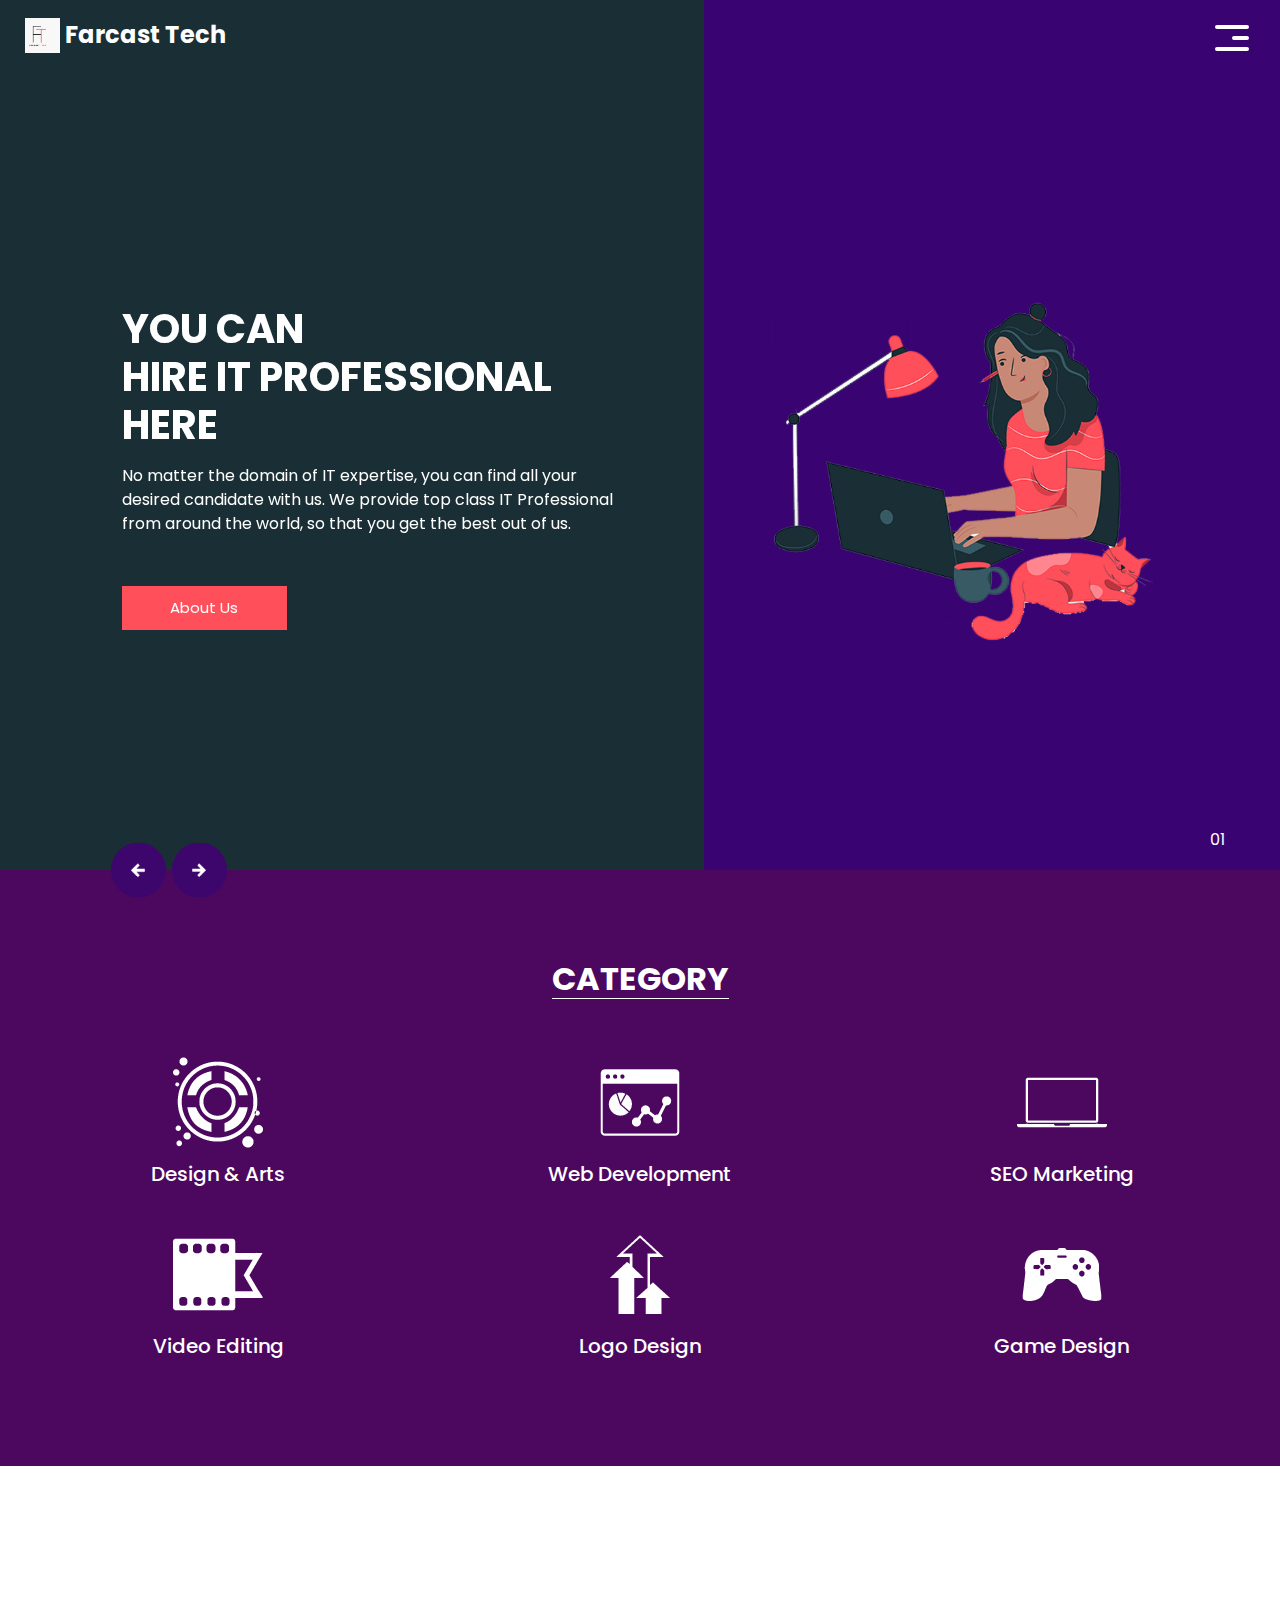
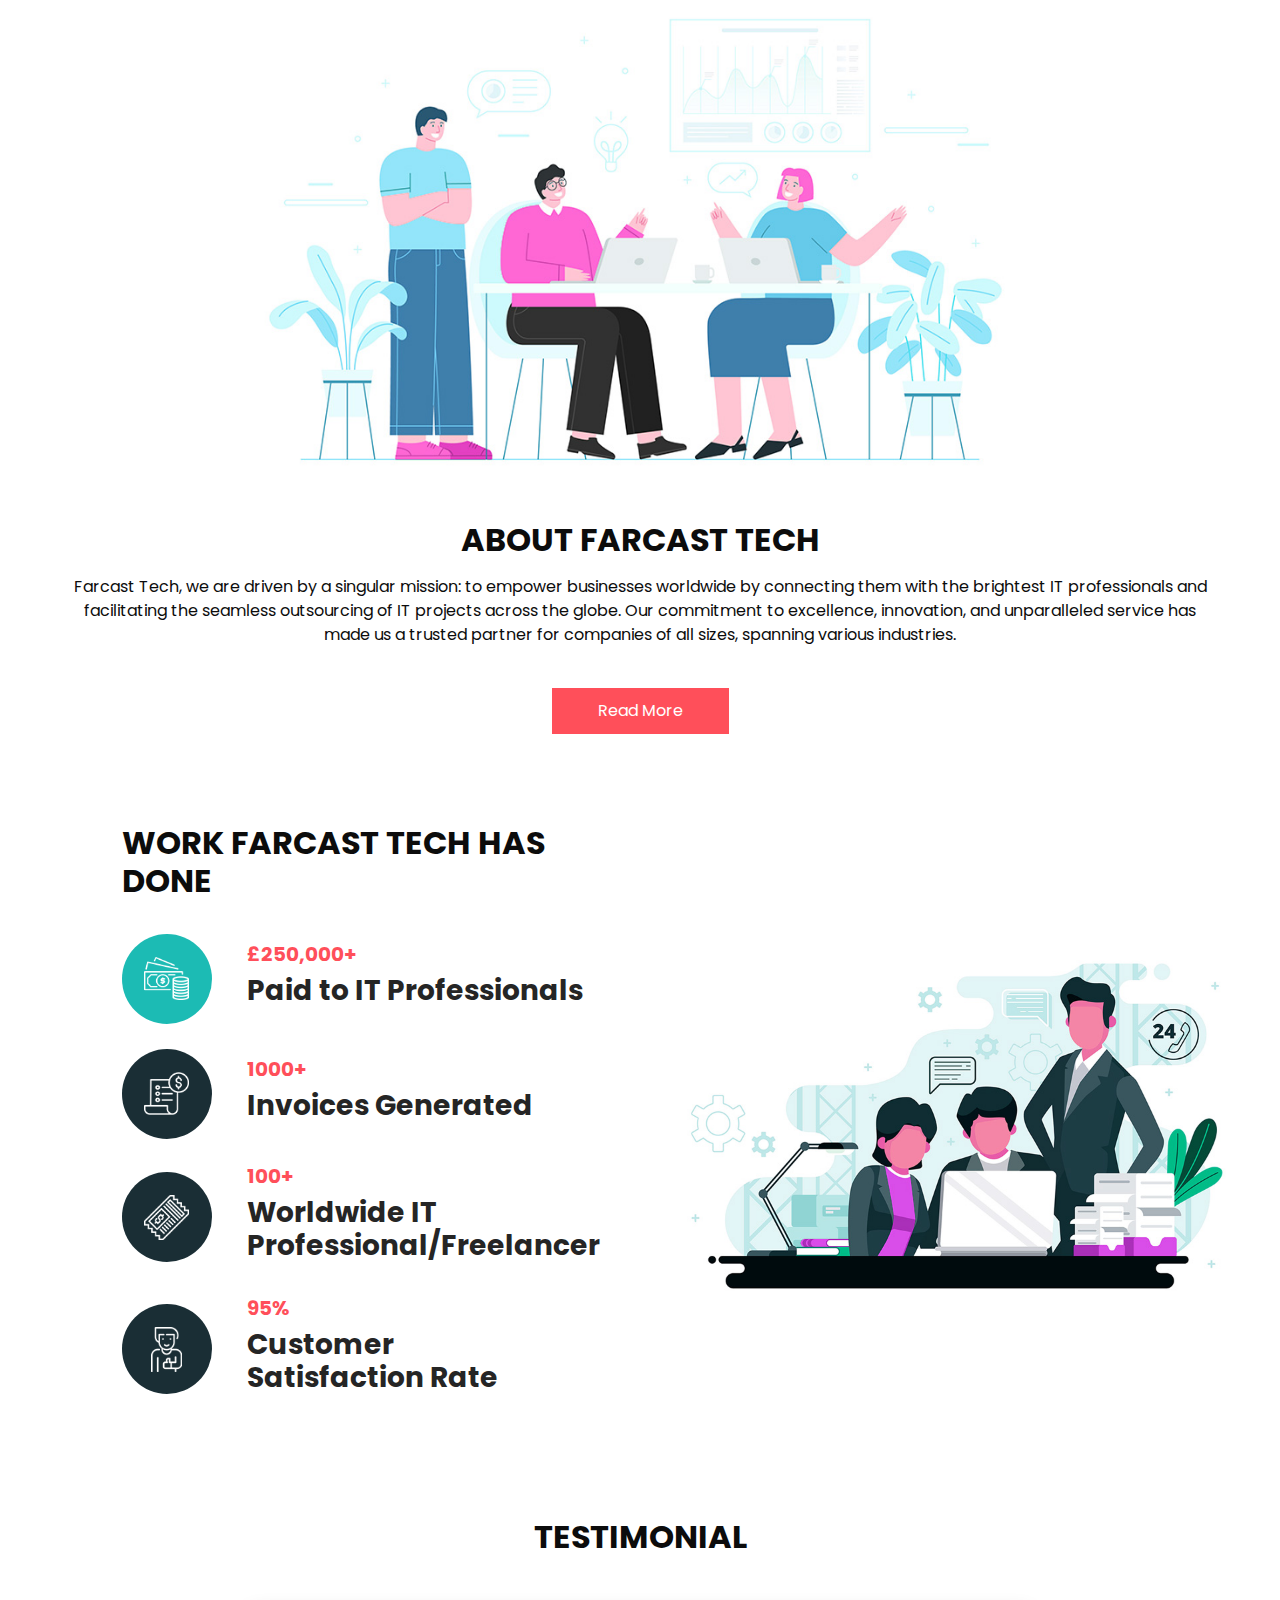
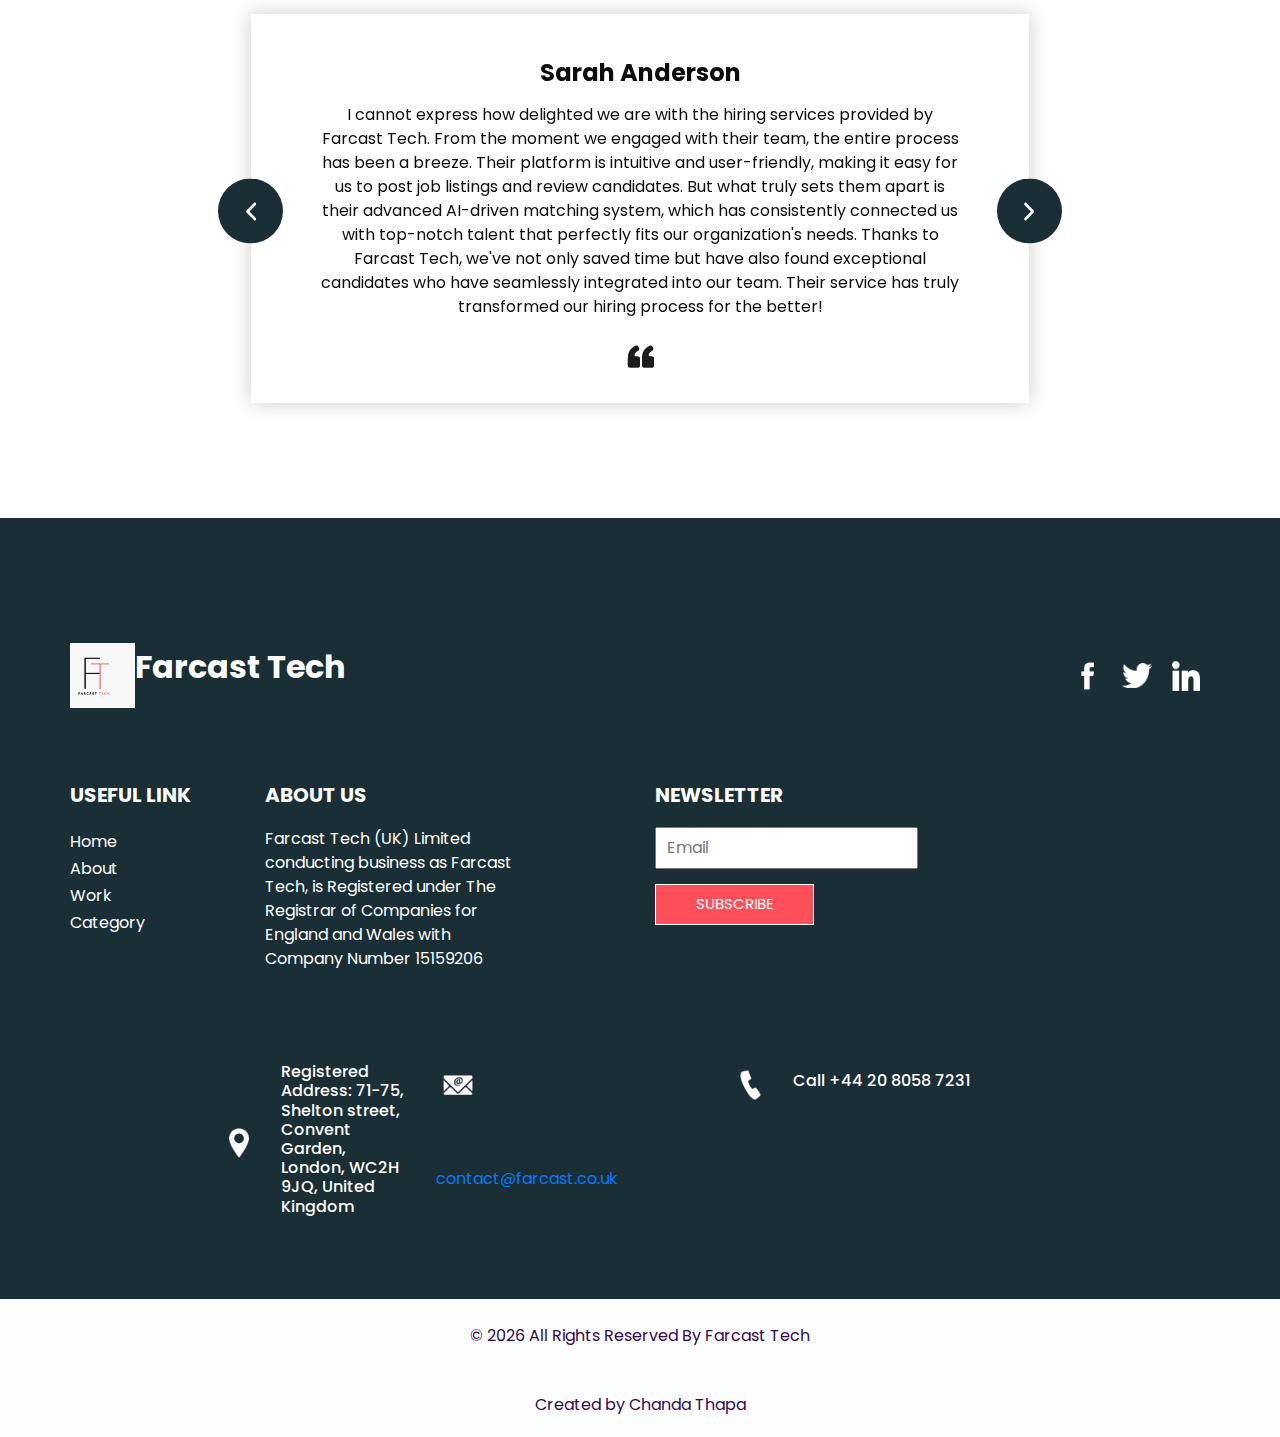
<file: index.html>
<!DOCTYPE html>
<html>

<head>
  <!-- Basic -->
  <meta charset="utf-8" />
  <meta http-equiv="X-UA-Compatible" content="IE=edge" />
  <!-- Mobile Metas -->
  <meta name="viewport" content="width=device-width, initial-scale=1, shrink-to-fit=no" />
  <!-- Site Metas -->
  <meta name="keywords" content="" />
  <meta name="description" content="" />
  <meta name="author" content="" />

  <link rel="shortcut icon" type="image/x-icon" href="images/logo.png" />


  <title>Farcast Tech</title>

  <!-- bootstrap core css -->
  <link rel="stylesheet" type="text/css" href="css/bootstrap.css" />

  <link href="https://fonts.googleapis.com/css?family=Poppins:400,700&display=swap" rel="stylesheet">
  <!-- Custom styles for this template -->
  <link href="css/style.css" rel="stylesheet" />
  <!-- responsive style -->
  <link href="css/responsive.css" rel="stylesheet" />
</head>

<body>
  <div class="hero_area">
    <!-- header section strats -->
    <header class="header_section">
      <div class="container-fluid">
        <nav class="navbar navbar-expand-lg custom_nav-container">
          <a class="navbar-brand" href="index.html">
            <img src="images/logo.png" alt="" />
            <span>
              Farcast Tech
            </span>
          </a>
          <button class="navbar-toggler" type="button" data-toggle="collapse" data-target="#navbarSupportedContent"
            aria-controls="navbarSupportedContent" aria-expanded="false" aria-label="Toggle navigation">
            <span class="navbar-toggler-icon"></span>
          </button>

          <div class="collapse navbar-collapse" id="navbarSupportedContent">
            <ul class="navbar-nav  ">
              <li class="nav-item active">
                <a class="nav-link" href="index.html">Home <span class="sr-only">(current)</span></a>
              </li>
              <li class="nav-item">
                <a class="nav-link" href="about.html"> About</a>
              </li>
              <li class="nav-item">
                <a class="nav-link" href="work.html">Work </a>
              </li>
              <li class="nav-item">
                <a class="nav-link" href="category.html"> Category </a>
              </li>
            </ul>
            <div class="user_option">
              <a href="">
                <span>
                  Login
                </span>
              </a>
              <form class="form-inline my-2 my-lg-0 ml-0 ml-lg-4 mb-3 mb-lg-0">
                <button class="btn  my-2 my-sm-0 nav_search-btn" type="submit"></button>
              </form>
            </div>
          </div>
          <div>
            <div class="custom_menu-btn ">
              <button>
                <span class=" s-1">

                </span>
                <span class="s-2">

                </span>
                <span class="s-3">

                </span>
              </button>
            </div>
          </div>

        </nav>
      </div>
    </header>
    <!-- end header section -->
    <!-- slider section -->
    <section class="slider_section ">
      <div class="carousel_btn-container">
        <a class="carousel-control-prev" href="#carouselExampleIndicators" role="button" data-slide="prev">
          <span class="sr-only">Previous</span>
        </a>
        <a class="carousel-control-next" href="#carouselExampleIndicators" role="button" data-slide="next">
          <span class="sr-only">Next</span>
        </a>
      </div>
      <div id="carouselExampleIndicators" class="carousel slide" data-ride="carousel">
        <ol class="carousel-indicators">
          <li data-target="#carouselExampleIndicators" data-slide-to="0" class="active">01</li>
          <li data-target="#carouselExampleIndicators" data-slide-to="1">02</li>
          <li data-target="#carouselExampleIndicators" data-slide-to="2">03</li>
        </ol>
        <div class="carousel-inner">
          <div class="carousel-item active">
            <div class="container-fluid">
              <div class="row">
                <div class="col-md-5 offset-md-1">
                  <div class="detail-box">
                    <h1>
                      You Can <br>
                      Hire IT Professional <br>
                      Here
                    </h1>
                    <p>
                      No matter the domain of IT expertise, you can find all your desired candidate with us. We provide
                      top class IT Professional from around the world, so that you get the best out of us.
                    </p>
                    <div class="btn-box">
                      <a href="about.html" class="btn-1">
                        About Us
                      </a>

                    </div>
                  </div>
                </div>
                <div class="offset-md-1 col-md-4 img-container">
                  <div class="img-box">
                    <img src="images/slider-img.png" alt="">
                  </div>
                </div>
              </div>
            </div>
          </div>
          <div class="carousel-item ">
            <div class="container-fluid">
              <div class="row">
                <div class="col-md-5 offset-md-1">
                  <div class="detail-box">
                    <h1>
                      You Can <br>
                      Hire IT Professional <br>
                      Here
                    </h1>
                    <p>
                      No matter the domain of IT expertise, you can find all your desired candidate with us. We provide
                      top class IT Professional from around the world, so that you get the best out of us.
                    </p>
                    <div class="btn-box">
                      <a href="about.html" class="btn-1">
                        About Us
                      </a>

                    </div>
                  </div>
                </div>
                <div class="offset-md-1 col-md-4 img-container">
                  <div class="img-box">
                    <img src="images/slider-img.png" alt="">
                  </div>
                </div>
              </div>
            </div>
          </div>
          <div class="carousel-item ">
            <div class="container-fluid">
              <div class="row">
                <div class="col-md-5 offset-md-1">
                  <div class="detail-box">
                    <h1>
                      You Can <br>
                      Hire IT Professional <br>
                      Here
                    </h1>
                    <p>
                      No matter the domain of IT expertise, you can find all your desired candidate with us. We provide
                      top class IT Professional from around the world, so that you get the best out of us.
                    </p>
                    <div class="btn-box">
                      <a href="about.html" class="btn-1">
                        About Us
                      </a>

                    </div>
                  </div>
                </div>
                <div class="offset-md-1 col-md-4 img-container">
                  <div class="img-box">
                    <img src="images/slider-img.png" alt="">
                  </div>
                </div>
              </div>
            </div>
          </div>
        </div>

      </div>

    </section>
    <!-- end slider section -->
  </div>


  <!-- experience section -->


  <!-- end experience section -->

  <!-- category section -->

  <section class="category_section layout_padding">
    <div class="container">
      <div class="heading_container">
        <h2>
          Category
        </h2>
      </div>
      <div class="category_container">
        <div class="box">
          <div class="img-box">
            <img src="images/c1.png" alt="">
          </div>
          <div class="detail-box">
            <h5>
              Design & Arts
            </h5>
          </div>
        </div>
        <div class="box">
          <div class="img-box">
            <img src="images/c2.png" alt="">
          </div>
          <div class="detail-box">
            <h5>
              Web Development
            </h5>
          </div>
        </div>
        <div class="box">
          <div class="img-box">
            <img src="images/c3.png" alt="">
          </div>
          <div class="detail-box">
            <h5>
              SEO Marketing
            </h5>
          </div>
        </div>
        <div class="box">
          <div class="img-box">
            <img src="images/c4.png" alt="">
          </div>
          <div class="detail-box">
            <h5>
              Video Editing
            </h5>
          </div>
        </div>
        <div class="box">
          <div class="img-box">
            <img src="images/c5.png" alt="">
          </div>
          <div class="detail-box">
            <h5>
              Logo Design
            </h5>
          </div>
        </div>
        <div class="box">
          <div class="img-box">
            <img src="images/c6.png" alt="">
          </div>
          <div class="detail-box">
            <h5>
              Game Design
            </h5>
          </div>
        </div>
      </div>
    </div>
  </section>


  <!-- end category section -->

  <!-- about section -->

  <section class="about_section layout_padding">
    <div class="container">
      <div class="row">
        <div class="col-md-10 col-lg-9 mx-auto">
          <div class="img-box">
            <img src="images/about-img.jpg" alt="">
          </div>
        </div>
      </div>
      <div class="detail-box">
        <h2>
          About Farcast Tech
        </h2>
        <p>
          Farcast Tech, we are driven by a singular mission: to empower businesses worldwide by connecting them with
          the brightest IT professionals and facilitating the seamless outsourcing of IT projects across the globe.
          Our
          commitment to excellence, innovation, and unparalleled service has made us a trusted partner for companies
          of
          all sizes, spanning various industries.
        </p>
        <a href="about.html">
          Read More
        </a>
      </div>
    </div>
  </section>

  <!-- end about section -->

  <!-- freelance section -->

  <section class="freelance_section ">
    <div id="accordion">
      <div class="container-fluid">
        <div class="row">
          <div class="col-md-5 offset-md-1">
            <div class="detail-box">
              <div class="heading_container">
                <h2>
                  Work Farcast Tech Has Done
                </h2>
              </div>
              <div class="tab_container">
                <div class="t-link-box" data-toggle="collapse" data-target="#collapseOne" aria-expanded="true"
                  aria-controls="collapseOne">
                  <div class="img-box">
                    <img src="images/f1.png" alt="">
                  </div>
                  <div class="detail-box">
                    <h5>
                       £250,000+
                    </h5>
                    <h3>
                      Paid to IT Professionals
                    </h3>
                  </div>
                </div>
                <div class="t-link-box collapsed" data-toggle="collapse" data-target="#collapseTwo"
                  aria-expanded="false" aria-controls="collapseTwo">
                  <div class="img-box">
                    <img src="images/f2.png" alt="">
                  </div>
                  <div class="detail-box">
                    <h5>
                      1000+
                    </h5>
                    <h3>
                      Invoices Generated
                    </h3>
                  </div>
                </div>
                <div class="t-link-box collapsed" data-toggle="collapse" data-target="#collapseThree"
                  aria-expanded="false" aria-controls="collapseThree">
                  <div class="img-box">
                    <img src="images/f3.png" alt="">
                  </div>
                  <div class="detail-box">
                    <h5>
                      100+
                    </h5>
                    <h3>
                      Worldwide IT Professional/Freelancer
                    </h3>
                  </div>
                </div>
                <div class="t-link-box collapsed" data-toggle="collapse" data-target="#collapseFour"
                  aria-expanded="false" aria-controls="collapseFour">
                  <div class="img-box">
                    <img src="images/f4.png" alt="">
                  </div>
                  <div class="detail-box">
                    <h5>
                      95%
                    </h5>
                    <h3>
                      Customer <br>
                      Satisfaction Rate
                    </h3>
                  </div>
                </div>
              </div>
            </div>
          </div>
          <div class="col-md-6">
            <div class="collapse show" id="collapseOne" aria-labelledby="headingOne" data-parent="#accordion">
              <div class="img-box">
                <img src="images/freelance-img.jpg" alt="">
              </div>
            </div>
            <div class="collapse" id="collapseTwo" aria-labelledby="headingTwo" data-parent="#accordion">
              <div class="img-box">
                <img src="images/freelance-img.jpg" alt="">
              </div>
            </div>
            <div class="collapse" id="collapseThree" aria-labelledby="headingThree" data-parent="#accordion">
              <div class="img-box">
                <img src="images/freelance-img.jpg" alt="">
              </div>
            </div>
            <div class="collapse" id="collapseFour" aria-labelledby="headingfour" data-parent="#accordion">
              <div class="img-box">
                <img src="images/freelance-img.jpg" alt="">
              </div>
            </div>
          </div>
        </div>
      </div>
    </div>
  </section>

  <!-- end freelance section -->

  <!-- client section -->

  <section class="client_section layout_padding">
    <div class="container">
      <div class="row">
        <div class="col-lg-9 col-md-10 mx-auto">
          <div class="heading_container">
            <h2>
              Testimonial
            </h2>
          </div>
          <div id="carouselExampleControls" class="carousel slide" data-ride="carousel">
            <div class="carousel-inner">
              <div class="carousel-item active">
                <div class="detail-box">
                  <h4>
                    Sarah Anderson
                  </h4>
                  <p>
                    I cannot express how delighted we are with the hiring services provided by Farcast Tech. From the
                    moment we engaged with their team, the entire process has been a breeze. Their platform is intuitive
                    and user-friendly, making it easy for us to post job listings and review candidates. But what truly
                    sets them apart is their advanced AI-driven matching system, which has consistently connected us
                    with top-notch talent that perfectly fits our organization's needs. Thanks to Farcast Tech, we've
                    not only saved time but have also found exceptional candidates who have seamlessly integrated into
                    our team. Their service has truly transformed our hiring process for the better!
                  </p>
                  <img src="images/quote.png" alt="">
                </div>
              </div>
              <div class="carousel-item">
                <div class="detail-box">
                  <h4>
                    John Martinez
                  </h4>
                  <p>
                    Farcast Tech has been instrumental in helping us scale our team quickly and efficiently. As a
                    growing tech startup, we needed to find top-tier engineers and developers, and Farcast Tech
                    delivered beyond our expectations. Their candidate pool is rich with skilled professionals, and
                    their platform simplifies the entire recruitment process. We've hired several exceptional team
                    members through Farcast Tech, and their support team has been there every step of the way. I highly
                    recommend Farcast Tech to any business looking for a seamless hiring experience.
                  </p>
                  <img src="images/quote.png" alt="">
                </div>
              </div>
              <div class="carousel-item">
                <div class="detail-box">
                  <h4>
                    Lisa Chen
                  </h4>
                  <p>
                    Working with Farcast Tech has been a game-changer for our healthcare organization. Finding qualified
                    IT professionals can be a daunting task, but Farcast Tech's platform made it remarkably easy. We
                    were pleasantly surprised by the speed at which we received applications, and their smart matching
                    algorithm presented us with candidates who not only met our skill requirements but also aligned with
                    our company culture. The level of support and professionalism we experienced from Farcast Tech's
                    team was outstanding, ensuring that our recruitment process was smooth and stress-free. Thanks to
                    Farcast Tech, we've built a stronger and more capable healthcare team to serve our patients.
                  </p>
                  <img src="images/quote.png" alt="">
                </div>
              </div>
            </div>
            <a class="carousel-control-prev" href="#carouselExampleControls" role="button" data-slide="prev">
              <span class="sr-only">Previous</span>
            </a>
            <a class="carousel-control-next" href="#carouselExampleControls" role="button" data-slide="next">
              <span class="sr-only">Next</span>
            </a>
          </div>
        </div>
      </div>
    </div>
  </section>

  <!-- end client section -->



  <!-- info section -->

  <section class="info_section ">
    <div class="info_container layout_padding-top">
      <div class="container">
        <div class="info_top">
          <div class="info_logo">
            <img src="images/logo.png" alt="" />
            <span>
              Farcast Tech
            </span>
          </div>
          <div class="social_box">
            <a href="https://www.facebook.com/profile.php?id=61551553937338">
              <img src="images/fb.png" alt="">
            </a>
            <a href="https://x.com/FarcastTech?t=v7Jy_WIVNrYMwDBNb7B1Xg&s=09">
              <img src="images/twitter.png" alt="">
            </a>
            <a href="https://www.linkedin.com/company/farcastukltd/">
              <img src="images/linkedin.png" alt="">
            </a>
          </div>
        </div>

        <div class="info_main">
          <div class="row">
            <div class="col-md-3 col-lg-2">
              <div class="info_link-box">
                <h5>
                  Useful Link
                </h5>
                <ul>
                  <li class=" active">
                    <a class="" href="index.html">Home <span class="sr-only">(current)</span></a>
                  </li>
                  <li class="">
                    <a class="" href="about.html">About </a>
                  </li>
                  <li class="">
                    <a class="" href="work.html">Work </a>
                  </li>
                  <li class="">
                    <a class="" href="category.html">Category </a>
                  </li>
                </ul>
              </div>
            </div>
            <div class="col-md-3 ">
              <h5>
                About Us
              </h5>
              <p>
                Farcast Tech (UK) Limited conducting business as Farcast Tech, is Registered under The Registrar of
                Companies for England and Wales
                with Company Number 15159206
              </p>
            </div>



            <div class="col-md-3  offset-lg-1">
              <div class="info_form ">
                <h5>
                  Newsletter
                </h5>
                <form action="">
                  <input type="email" placeholder="Email">
                  <button>
                    Subscribe
                  </button>
                </form>
              </div>
            </div>
          </div>
        </div>
        <div class="row">
          <div class="col-lg-9 col-md-10 mx-auto">
            <div class="info_contact layout_padding2">
              <div class="row">
                <div class="col-md-3">
                  <a href="#" class="link-box">
                    <div class="img-box">
                      <img src="images/location.png" alt="">
                    </div>
                    <div class="detail-box">
                      <h6>
                        Registered Address: 71-75, Shelton street, Convent Garden, London, WC2H 9JQ, United Kingdom
                      </h6>
                    </div>
                  </a>
                </div>
                <div class="col-md-4">
                  <a href="#" class="link-box">
                    <div class="img-box">
                      <img src="images/mail.png" alt="">
                    </div>
                    <div class="detail-box">

                      <a href="mailto: contact@farcast.co.uk">contact@farcast.co.uk</a>

                    </div>
                  </a>
                </div>
                <div class="col-md-5">
                  <a href="#" class="link-box">
                    <div class="img-box">
                      <img src="images/call.png" alt="">
                    </div>
                    <div class="detail-box">
                      <h6>
                        Call +44 20 8058 7231
                      </h6>
                    </div>
                  </a>
                </div>
              </div>
            </div>
          </div>
        </div>

      </div>
    </div>
  </section>

  <!-- end info section -->

  <!-- footer section -->
  <footer class="container-fluid footer_section ">
    <div class="container">
      <p>
        &copy; <span id="displayDate"></span> All Rights Reserved By
        <a>Farcast Tech</a>

      </p>
      <p><a href="https://www.facebook.com/chanda.thapa.18">Created by Chanda Thapa</a> </p>
    </div>
  </footer>
  <!-- end  footer section -->


  <script src="js/jquery-3.4.1.min.js"></script>
  <script src="js/bootstrap.js"></script>
  <script src="js/custom.js"></script>


</body>
</body>

</html>
</file>
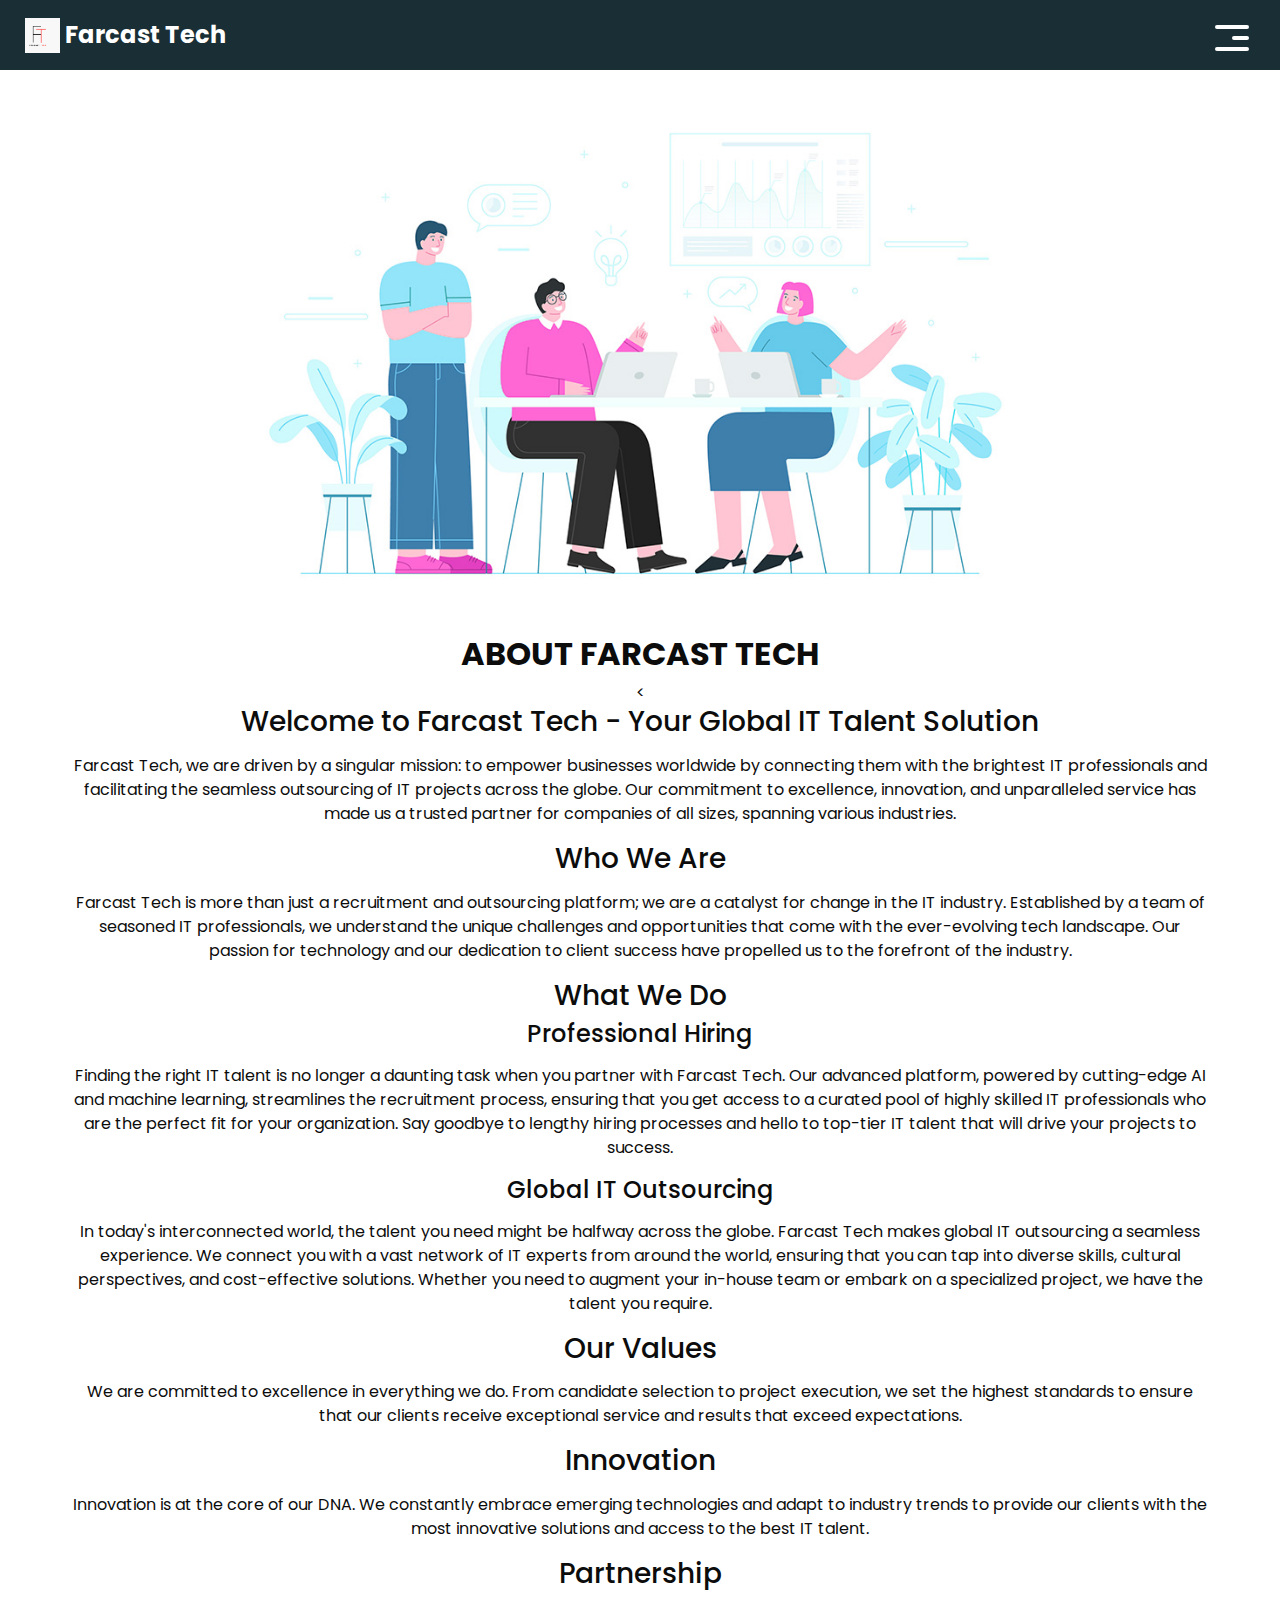
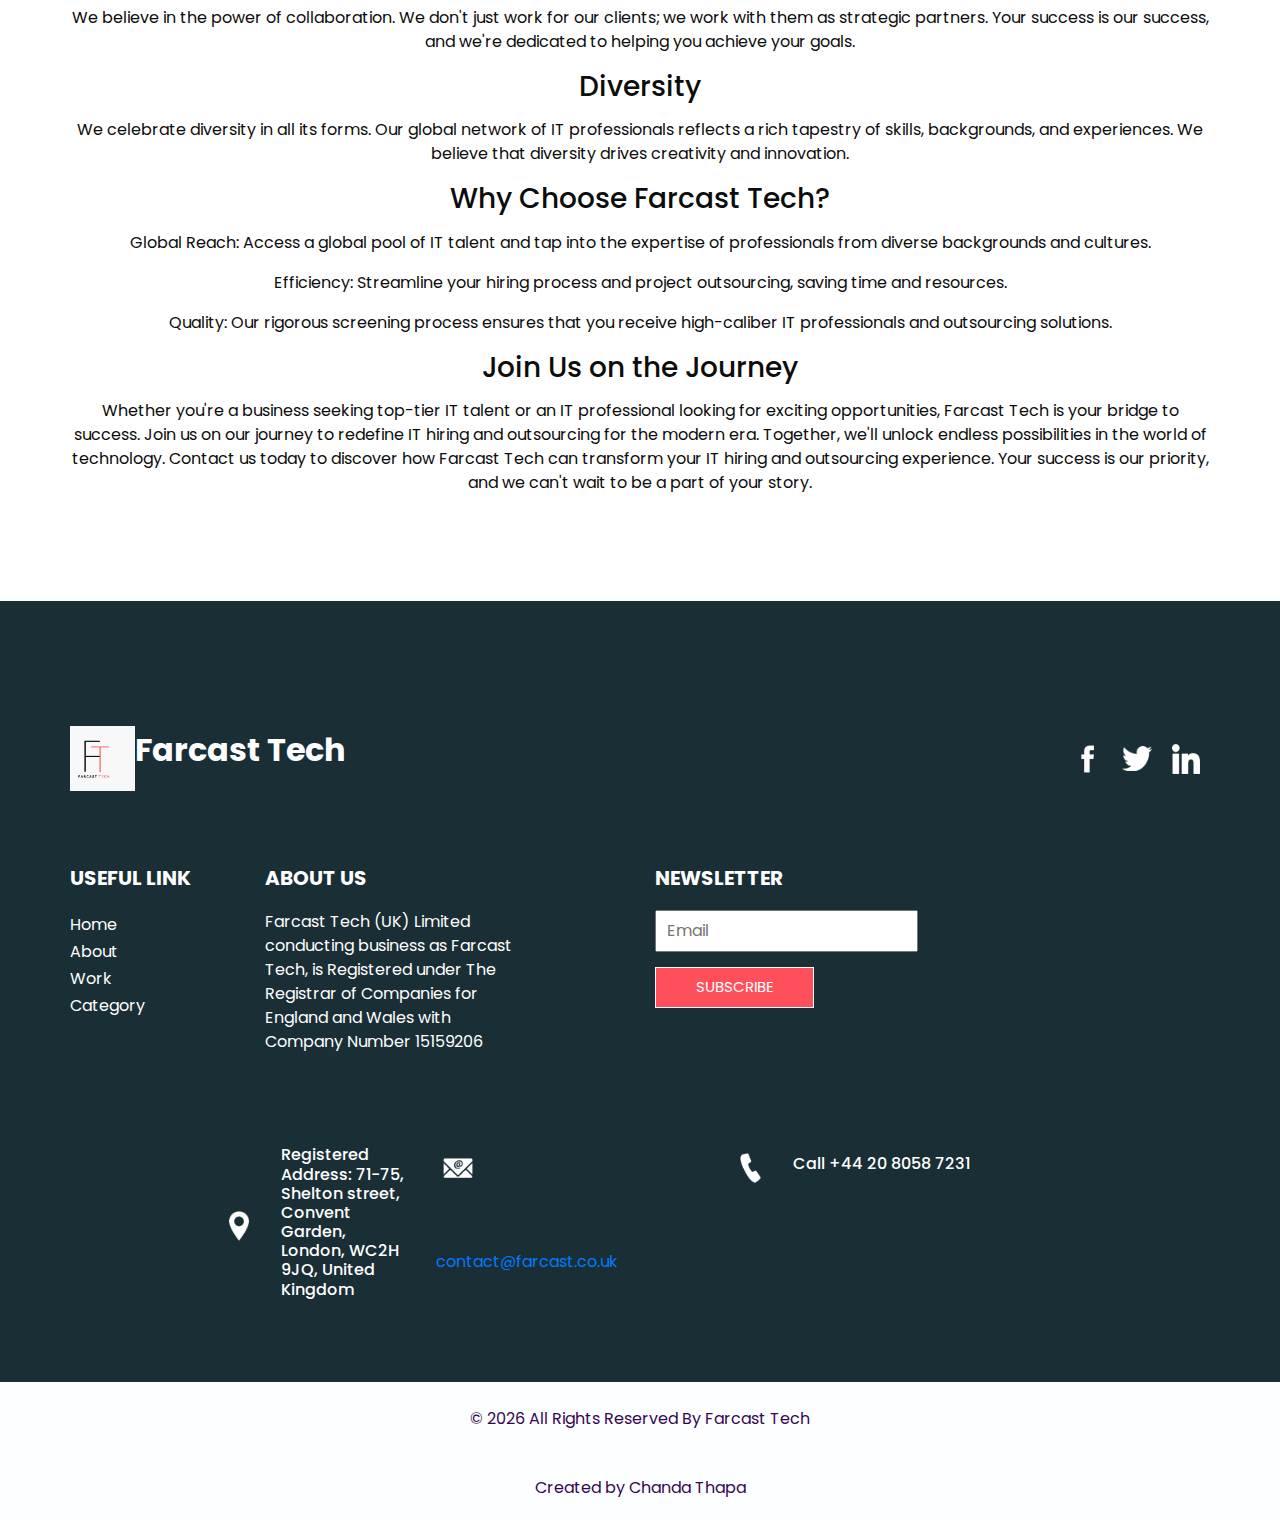
<file: about.html>
<!DOCTYPE html>
<html>

<head>
  <!-- Basic -->
  <meta charset="utf-8" />
  <meta http-equiv="X-UA-Compatible" content="IE=edge" />
  <!-- Mobile Metas -->
  <meta name="viewport" content="width=device-width, initial-scale=1, shrink-to-fit=no" />
  <!-- Site Metas -->
  <meta name="keywords" content="" />
  <meta name="description" content="" />
  <meta name="author" content="" />
  <link rel="shortcut icon" type="image/x-icon" href="images/logo.png" />

  <title>Farcast Tech</title>

  <!-- bootstrap core css -->
  <link rel="stylesheet" type="text/css" href="css/bootstrap.css" />

  <link href="https://fonts.googleapis.com/css?family=Poppins:400,700&display=swap" rel="stylesheet">
  <!-- Custom styles for this template -->
  <link href="css/style.css" rel="stylesheet" />
  <!-- responsive style -->
  <link href="css/responsive.css" rel="stylesheet" />
</head>

<body class="sub_page">
  <div class="hero_area">
    <!-- header section strats -->
    <header class="header_section">
      <div class="container-fluid">
        <nav class="navbar navbar-expand-lg custom_nav-container">
          <a class="navbar-brand" href="index.html">
            <img src="images/logo.png" alt="" />
            <span>
              Farcast Tech
            </span>
          </a>
          <button class="navbar-toggler" type="button" data-toggle="collapse" data-target="#navbarSupportedContent"
            aria-controls="navbarSupportedContent" aria-expanded="false" aria-label="Toggle navigation">
            <span class="navbar-toggler-icon"></span>
          </button>

          <div class="collapse navbar-collapse" id="navbarSupportedContent">
            <ul class="navbar-nav  ">
              <li class="nav-item">
                <a class="nav-link" href="index.html">Home <span class="sr-only">(current)</span></a>
              </li>
              <li class="nav-item active">
                <a class="nav-link" href="about.html"> About</a>
              </li>
              <li class="nav-item">
                <a class="nav-link" href="work.html">Work </a>
              </li>
              <li class="nav-item">
                <a class="nav-link" href="category.html"> Category </a>
              </li>
            </ul>
            <div class="user_option">
              <a href="">
                <span>
                  Login
                </span>
              </a>
              <form class="form-inline my-2 my-lg-0 ml-0 ml-lg-4 mb-3 mb-lg-0">
                <button class="btn  my-2 my-sm-0 nav_search-btn" type="submit"></button>
              </form>
            </div>
          </div>
          <div>
            <div class="custom_menu-btn ">
              <button>
                <span class=" s-1">

                </span>
                <span class="s-2">

                </span>
                <span class="s-3">

                </span>
              </button>
            </div>
          </div>

        </nav>
      </div>
    </header>
    <!-- end header section -->
  </div>


  <!-- experience section -->



  <!-- end experience section -->


  <!-- about section -->

  <section class="about_section layout_padding-bottom">
    <div class="container">
      <div class="row">
        <div class="col-md-10 col-lg-9 mx-auto">
          <div class="img-box">
            <img src="images/about-img.jpg" alt="">
          </div>
        </div>
      </div>
      <div class="detail-box">
        <h2>
          About Farcast Tech
        </h2>
        <<h3>
          Welcome to Farcast Tech - Your Global IT Talent Solution</h3>

          <p> Farcast Tech, we are driven by a singular mission: to empower businesses worldwide by connecting them with
            the brightest IT professionals and facilitating the seamless outsourcing of IT projects across the globe.
            Our
            commitment to excellence, innovation, and unparalleled service has made us a trusted partner for companies
            of
            all sizes, spanning various industries. </p>

          <h3>Who We Are</h3>

          <p>Farcast Tech is more than just a recruitment and outsourcing platform; we are a catalyst for change in the
            IT
            industry. Established by a team of seasoned IT professionals, we understand the unique challenges and
            opportunities that come with the ever-evolving tech landscape. Our passion for technology and our dedication
            to client success have propelled us to the forefront of the industry.</p>

          <h3>What We Do</h3>
          <h4>Professional Hiring</h4>
          <p>Finding the right IT talent is no longer a daunting task when you partner with Farcast Tech. Our advanced
            platform, powered by cutting-edge AI and machine learning, streamlines the recruitment process, ensuring
            that
            you get access to a curated pool of highly skilled IT professionals who are the perfect fit for your
            organization. Say goodbye to lengthy hiring processes and hello to top-tier IT talent that will drive your
            projects to success.</p>

          <h4>Global IT Outsourcing</h4>
          <p>In today's interconnected world, the talent you need might be halfway across the globe. Farcast Tech makes
            global IT outsourcing a seamless experience. We connect you with a vast network of IT experts from around
            the
            world, ensuring that you can tap into diverse skills, cultural perspectives, and cost-effective solutions.
            Whether you need to augment your in-house team or embark on a specialized project, we have the talent you
            require.</p>

          <h3>Our Values</h3>
          <p>We are committed to excellence in everything we do. From candidate selection to project execution, we set
            the
            highest standards to ensure that our clients receive exceptional service and results that exceed
            expectations.</p>

          <h3>Innovation</h3>
          <p>Innovation is at the core of our DNA. We constantly embrace emerging technologies and adapt to industry
            trends
            to provide our clients with the most innovative solutions and access to the best IT talent.</p>

          <h3>Partnership</h3>
          <p>We believe in the power of collaboration. We don't just work for our clients; we work with them as
            strategic
            partners. Your success is our success, and we're dedicated to helping you achieve your goals.</p>

          <h3>Diversity</h3>
          <p>We celebrate diversity in all its forms. Our global network of IT professionals reflects a rich tapestry of
            skills, backgrounds, and experiences. We believe that diversity drives creativity and innovation.</p>

          <h3>Why Choose Farcast Tech?</h3>
          <p>Global Reach: Access a global pool of IT talent and tap into the expertise of professionals from diverse
            backgrounds and cultures.</p>

          <p>Efficiency: Streamline your hiring process and project outsourcing, saving time and resources.</p>

          <p>Quality: Our rigorous screening process ensures that you receive high-caliber IT professionals and
            outsourcing
            solutions.</p>

          <h3>Join Us on the Journey</h3>
          <p>Whether you're a business seeking top-tier IT talent or an IT professional looking for exciting
            opportunities,
            Farcast Tech is your bridge to success. Join us on our journey to redefine IT hiring and outsourcing for the
            modern era. Together, we'll unlock endless possibilities in the world of technology.

            Contact us today to discover how Farcast Tech can transform your IT hiring and outsourcing experience. Your
            success is our priority, and we can't wait to be a part of your story.
          </p>
      </div>
    </div>
  </section>

  <!-- end about section -->

  <!-- info section -->

  <section class="info_section ">
    <div class="info_container layout_padding-top">
      <div class="container">
        <div class="info_top">
          <div class="info_logo">
            <img src="images/logo.png" alt="" />
            <span>
              Farcast Tech
            </span>
          </div>
          <div class="social_box">
            <a href="https://www.facebook.com/profile.php?id=61551553937338">
              <img src="images/fb.png" alt="">
            </a>
            <a href="https://x.com/FarcastTech?t=v7Jy_WIVNrYMwDBNb7B1Xg&s=09">
              <img src="images/twitter.png" alt="">
            </a>
            <a href="https://www.linkedin.com/company/farcastukltd/">
              <img src="images/linkedin.png" alt="">
            </a>
          </div>
        </div>

        <div class="info_main">
          <div class="row">
            <div class="col-md-3 col-lg-2">
              <div class="info_link-box">
                <h5>
                  Useful Link
                </h5>
                <ul>
                  <li class=" active">
                    <a class="" href="index.html">Home <span class="sr-only">(current)</span></a>
                  </li>
                  <li class="">
                    <a class="" href="about.html">About </a>
                  </li>
                  <li class="">
                    <a class="" href="work.html">Work </a>
                  </li>
                  <li class="">
                    <a class="" href="category.html">Category </a>
                  </li>
                </ul>
              </div>
            </div>
            <div class="col-md-3 ">
              <h5>
                About Us
              </h5>
              <p>
                Farcast Tech (UK) Limited conducting business as Farcast Tech, is Registered under The Registrar of
                Companies for England and Wales
                with Company Number 15159206
              </p>
            </div>



            <div class="col-md-3  offset-lg-1">
              <div class="info_form ">
                <h5>
                  Newsletter
                </h5>
                <form action="">
                  <input type="email" placeholder="Email">
                  <button>
                    Subscribe
                  </button>
                </form>
              </div>
            </div>
          </div>
        </div>
        <div class="row">
          <div class="col-lg-9 col-md-10 mx-auto">
            <div class="info_contact layout_padding2">
              <div class="row">
                <div class="col-md-3">
                  <a href="#" class="link-box">
                    <div class="img-box">
                      <img src="images/location.png" alt="">
                    </div>
                    <div class="detail-box">
                      <h6>
                        Registered Address: 71-75, Shelton street, Convent Garden, London, WC2H 9JQ, United Kingdom
                      </h6>
                    </div>
                  </a>
                </div>
                <div class="col-md-4">
                  <a href="#" class="link-box">
                    <div class="img-box">
                      <img src="images/mail.png" alt="">
                    </div>
                    <div class="detail-box">
                      <a href="mailto: contact@farcast.co.uk">contact@farcast.co.uk</a>

                    </div>
                  </a>
                </div>
                <div class="col-md-5">
                  <a href="#" class="link-box">
                    <div class="img-box">
                      <img src="images/call.png" alt="">
                    </div>
                    <div class="detail-box">
                      <h6>
                       Call +44 20 8058 7231
                      </h6>
                    </div>
                  </a>
                </div>
              </div>
            </div>
          </div>
        </div>

      </div>
    </div>
  </section>

  <!-- end info section -->

  <!-- footer section -->
  <footer class="container-fluid footer_section ">
    <div class="container">
      <p>
        &copy; <span id="displayDate"></span> All Rights Reserved By
        <a>Farcast Tech</a>

      </p>
      <p><a href="https://www.facebook.com/chanda.thapa.18">Created by Chanda Thapa</a> </p>
    </div>
  </footer>
  <!-- end  footer section -->


  <script src="js/jquery-3.4.1.min.js"></script>
  <script src="js/bootstrap.js"></script>
  <script src="js/custom.js"></script>


</body>
</body>

</html>
</file>
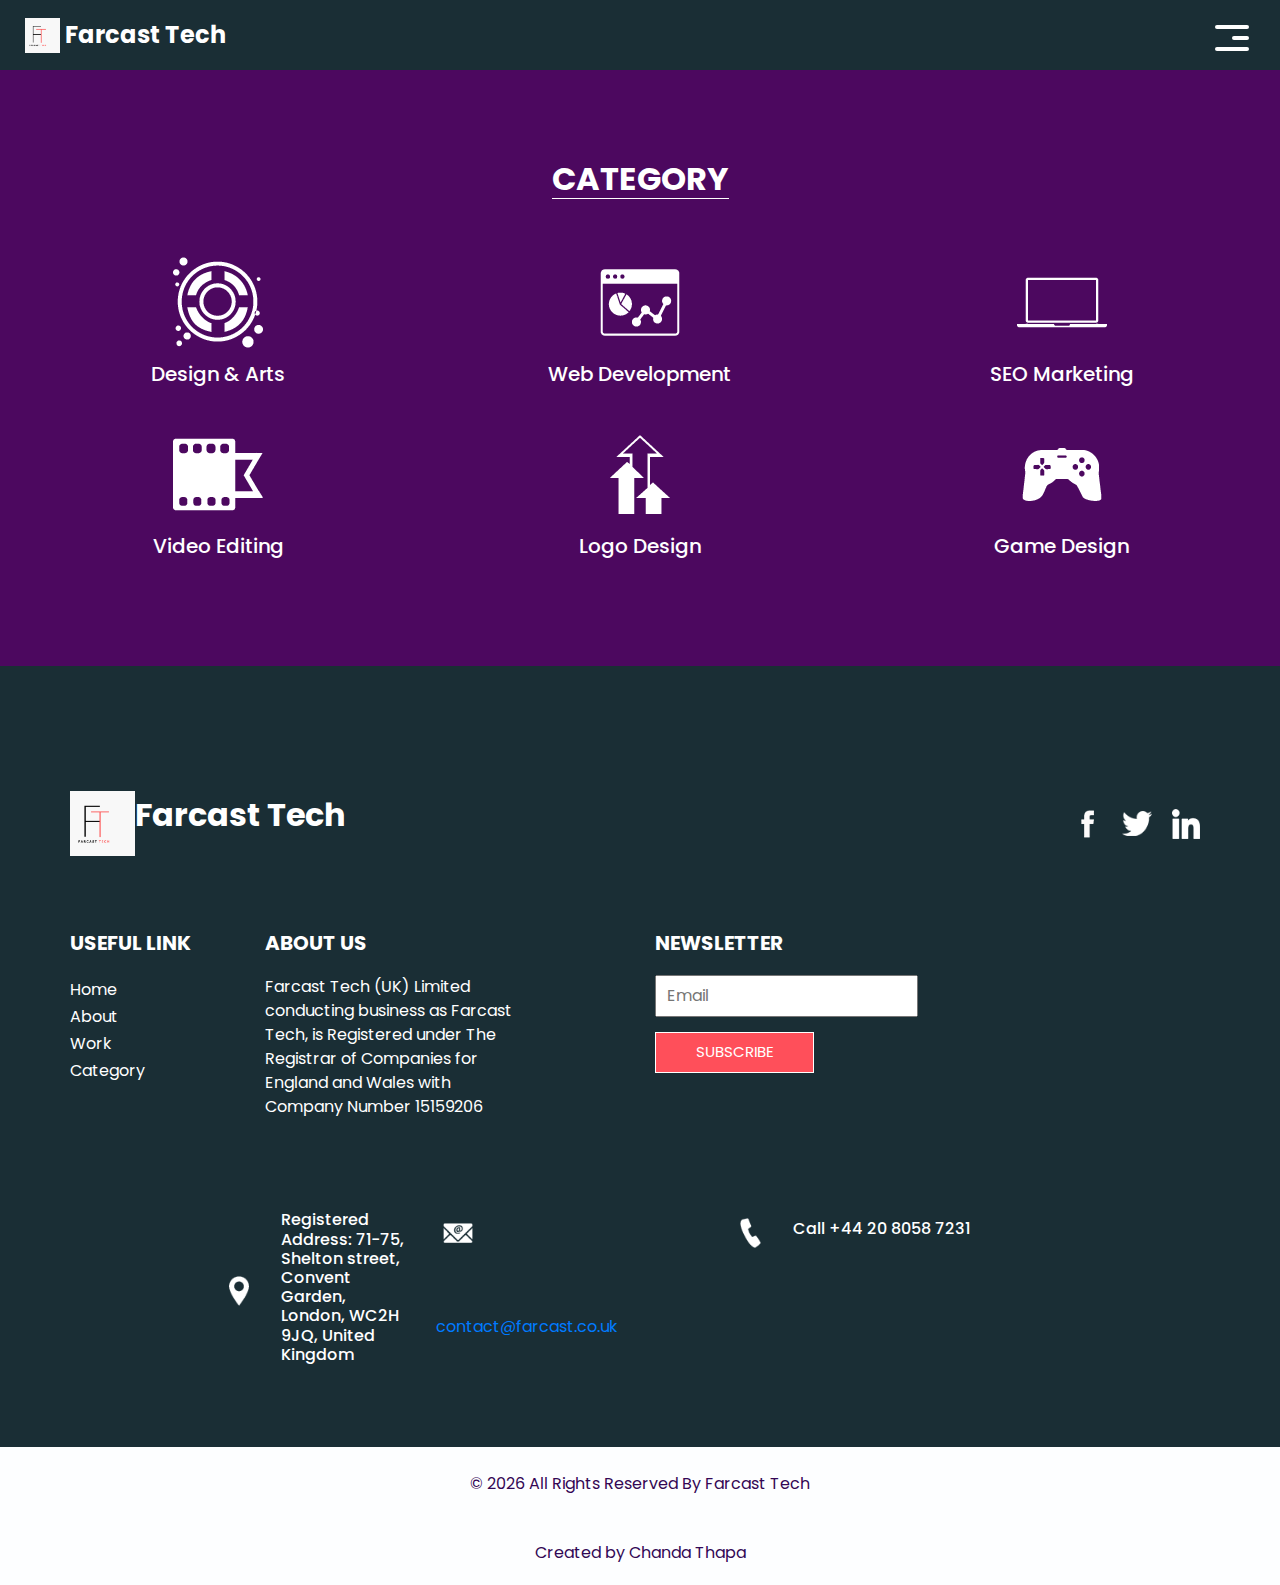
<file: category.html>
<!DOCTYPE html>
<html>

<head>
  <!-- Basic -->
  <meta charset="utf-8" />
  <meta http-equiv="X-UA-Compatible" content="IE=edge" />
  <!-- Mobile Metas -->
  <meta name="viewport" content="width=device-width, initial-scale=1, shrink-to-fit=no" />
  <!-- Site Metas -->
  <meta name="keywords" content="" />
  <meta name="description" content="" />
  <meta name="author" content="" />
  <link rel="shortcut icon" type="image/x-icon" href="images/logo.png" />

  <title>Farcast Tech</title>

  <!-- bootstrap core css -->
  <link rel="stylesheet" type="text/css" href="css/bootstrap.css" />

  <link href="https://fonts.googleapis.com/css?family=Poppins:400,700&display=swap" rel="stylesheet">
  <!-- Custom styles for this template -->
  <link href="css/style.css" rel="stylesheet" />
  <!-- responsive style -->
  <link href="css/responsive.css" rel="stylesheet" />
</head>

<body class="sub_page">
  <div class="hero_area">
    <!-- header section strats -->
    <header class="header_section">
      <div class="container-fluid">
        <nav class="navbar navbar-expand-lg custom_nav-container">
          <a class="navbar-brand" href="index.html">
            <img src="images/logo.png" alt="" />
            <span>
              Farcast Tech
            </span>
          </a>
          <button class="navbar-toggler" type="button" data-toggle="collapse" data-target="#navbarSupportedContent"
            aria-controls="navbarSupportedContent" aria-expanded="false" aria-label="Toggle navigation">
            <span class="navbar-toggler-icon"></span>
          </button>

          <div class="collapse navbar-collapse" id="navbarSupportedContent">
            <ul class="navbar-nav  ">
              <li class="nav-item ">
                <a class="nav-link" href="index.html">Home <span class="sr-only">(current)</span></a>
              </li>
              <li class="nav-item">
                <a class="nav-link" href="about.html"> About</a>
              </li>
              <li class="nav-item">
                <a class="nav-link" href="work.html">Work </a>
              </li>
              <li class="nav-item active">
                <a class="nav-link" href="category.html"> Category </a>
              </li>
            </ul>
            <div class="user_option">
              <a href="">
                <span>
                  Login
                </span>
              </a>
              <form class="form-inline my-2 my-lg-0 ml-0 ml-lg-4 mb-3 mb-lg-0">
                <button class="btn  my-2 my-sm-0 nav_search-btn" type="submit"></button>
              </form>
            </div>
          </div>
          <div>
            <div class="custom_menu-btn ">
              <button>
                <span class=" s-1">

                </span>
                <span class="s-2">

                </span>
                <span class="s-3">

                </span>
              </button>
            </div>
          </div>

        </nav>
      </div>
    </header>
    <!-- end header section -->
  </div>

  <!-- category section -->

  <section class="category_section layout_padding">
    <div class="container">
      <div class="heading_container">
        <h2>
          Category
        </h2>
      </div>
      <div class="category_container">
        <div class="box">
          <div class="img-box">
            <img src="images/c1.png" alt="">
          </div>
          <div class="detail-box">
            <h5>
              Design & Arts
            </h5>
          </div>
        </div>
        <div class="box">
          <div class="img-box">
            <img src="images/c2.png" alt="">
          </div>
          <div class="detail-box">
            <h5>
              Web Development
            </h5>
          </div>
        </div>
        <div class="box">
          <div class="img-box">
            <img src="images/c3.png" alt="">
          </div>
          <div class="detail-box">
            <h5>
              SEO Marketing
            </h5>
          </div>
        </div>
        <div class="box">
          <div class="img-box">
            <img src="images/c4.png" alt="">
          </div>
          <div class="detail-box">
            <h5>
              Video Editing
            </h5>
          </div>
        </div>
        <div class="box">
          <div class="img-box">
            <img src="images/c5.png" alt="">
          </div>
          <div class="detail-box">
            <h5>
              Logo Design
            </h5>
          </div>
        </div>
        <div class="box">
          <div class="img-box">
            <img src="images/c6.png" alt="">
          </div>
          <div class="detail-box">
            <h5>
              Game Design
            </h5>
          </div>
        </div>
      </div>
    </div>
  </section>
  <!-- end category section -->

  <!-- info section -->

  <section class="info_section ">
    <div class="info_container layout_padding-top">
      <div class="container">
        <div class="info_top">
          <div class="info_logo">
            <img src="images/logo.png" alt="" />
            <span>
              Farcast Tech
            </span>
          </div>
          <div class="social_box">
            <a href="https://www.facebook.com/profile.php?id=61551553937338">
              <img src="images/fb.png" alt="">
            </a>
            <a href="https://x.com/FarcastTech?t=v7Jy_WIVNrYMwDBNb7B1Xg&s=09">
              <img src="images/twitter.png" alt="">
            </a>
            <a href="https://www.linkedin.com/company/farcastukltd/">
              <img src="images/linkedin.png" alt="">
            </a>
          </div>
        </div>

        <div class="info_main">
          <div class="row">
            <div class="col-md-3 col-lg-2">
              <div class="info_link-box">
                <h5>
                  Useful Link
                </h5>
                <ul>
                  <li class=" active">
                    <a class="" href="index.html">Home <span class="sr-only">(current)</span></a>
                  </li>
                  <li class="">
                    <a class="" href="about.html">About </a>
                  </li>
                  <li class="">
                    <a class="" href="work.html">Work </a>
                  </li>
                  <li class="">
                    <a class="" href="category.html">Category </a>
                  </li>
                </ul>
              </div>
            </div>
            <div class="col-md-3 ">
              <h5>
                About Us
              </h5>
              <p>
                Farcast Tech (UK) Limited conducting business as Farcast Tech, is Registered under The Registrar of
                Companies for England and Wales
                with Company Number 15159206
              </p>
            </div>


            <div class="col-md-3  offset-lg-1">
              <div class="info_form ">
                <h5>
                  Newsletter
                </h5>
                <form action="">
                  <input type="email" placeholder="Email">
                  <button>
                    Subscribe
                  </button>
                </form>
              </div>
            </div>
          </div>
        </div>
        <div class="row">
          <div class="col-lg-9 col-md-10 mx-auto">
            <div class="info_contact layout_padding2">
              <div class="row">
                <div class="col-md-3">
                  <a href="#" class="link-box">
                    <div class="img-box">
                      <img src="images/location.png" alt="">
                    </div>
                    <div class="detail-box">
                      <h6>
                        Registered Address: 71-75, Shelton street, Convent Garden, London, WC2H 9JQ, United Kingdom
                      </h6>
                    </div>
                  </a>
                </div>
                <div class="col-md-4">
                  <a href="#" class="link-box">
                    <div class="img-box">
                      <img src="images/mail.png" alt="">
                    </div>
                    <div class="detail-box">
                      <a href="mailto: contact@farcast.co.uk">contact@farcast.co.uk</a>

                    </div>
                  </a>
                </div>
                <div class="col-md-5">
                  <a href="#" class="link-box">
                    <div class="img-box">
                      <img src="images/call.png" alt="">
                    </div>
                    <div class="detail-box">
                      <h6>
                       Call +44 20 8058 7231
                      </h6>
                    </div>
                  </a>
                </div>
              </div>
            </div>
          </div>
        </div>

      </div>
    </div>
  </section>

  <!-- end info section -->

  <!-- footer section -->
  <footer class="container-fluid footer_section ">
    <div class="container">
      <p>
        &copy; <span id="displayDate"></span> All Rights Reserved By
        <a>Farcast Tech</a>

      </p>
      <p><a href="https://www.facebook.com/chanda.thapa.18">Created by Chanda Thapa</a> </p>
    </div>
  </footer>
  <!-- end  footer section -->


  <script src="js/jquery-3.4.1.min.js"></script>
  <script src="js/bootstrap.js"></script>
  <script src="js/custom.js"></script>

</body>
</body>

</html>
</file>
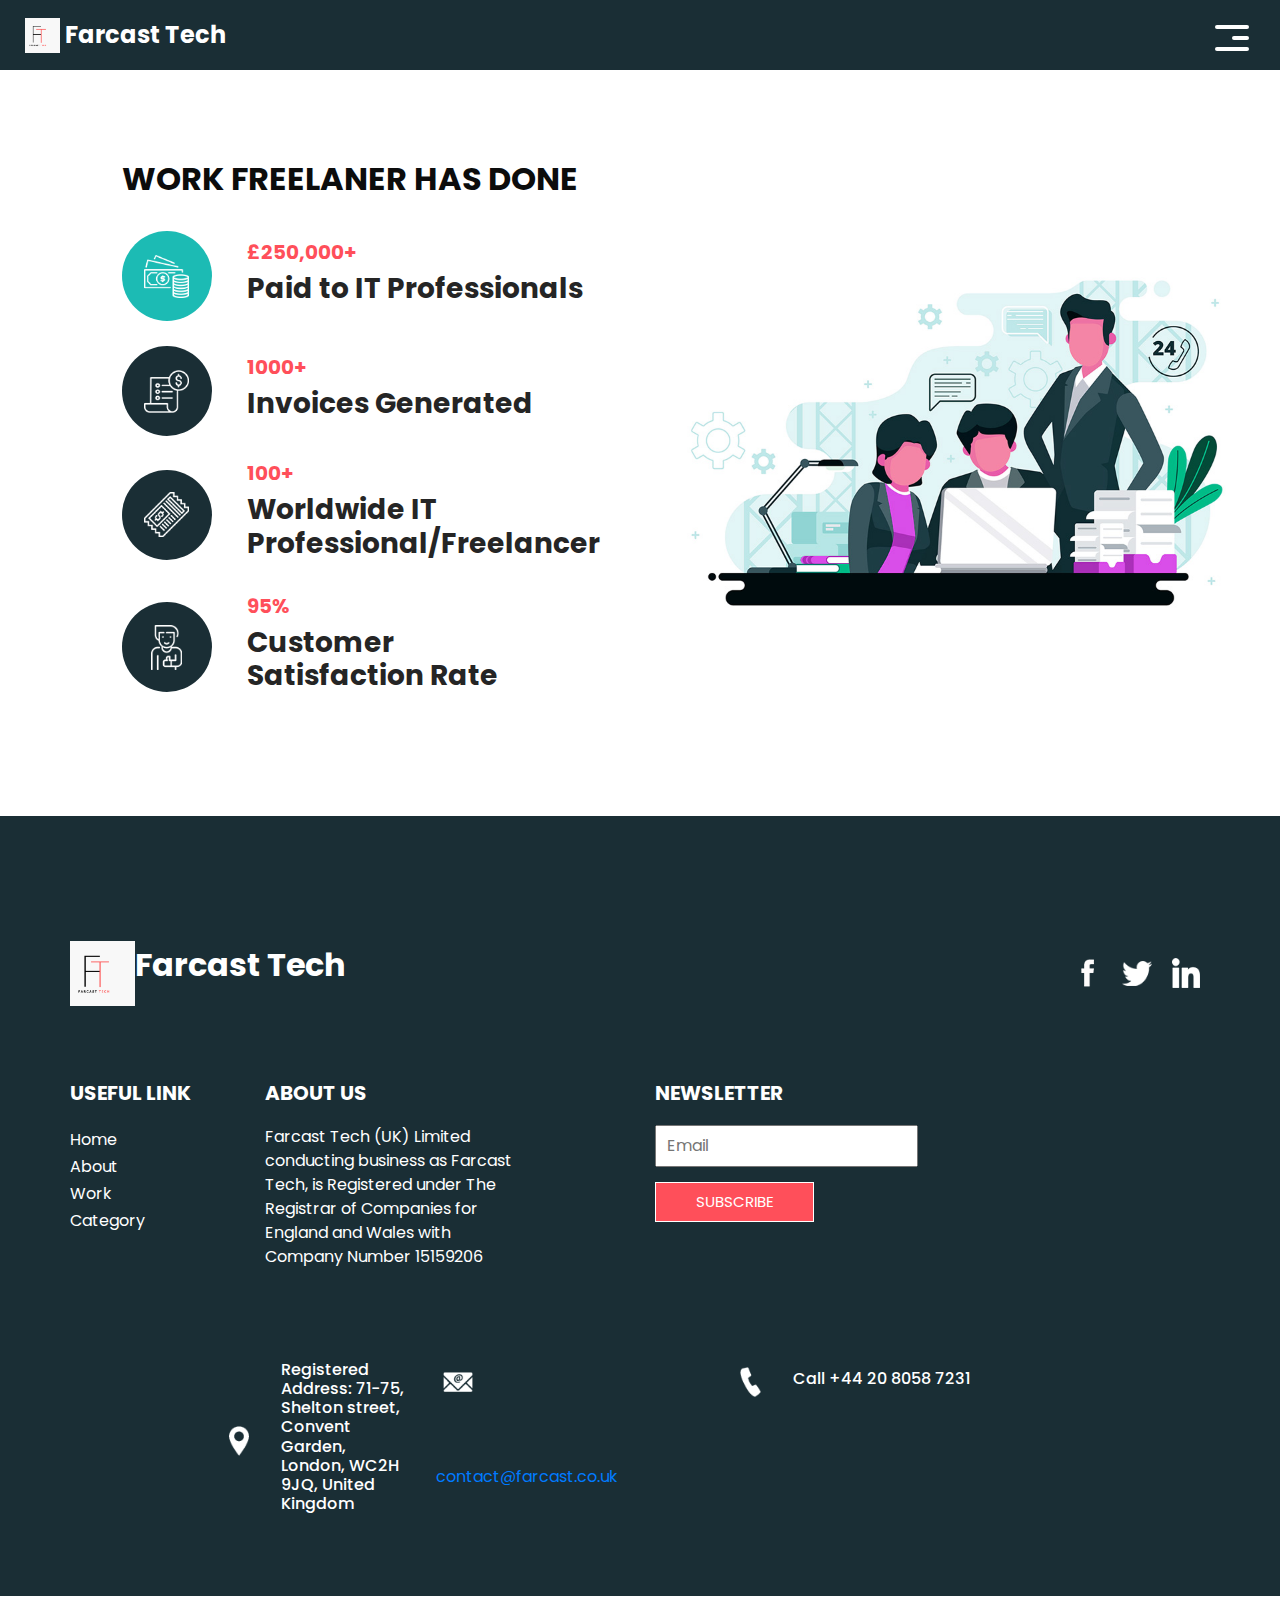
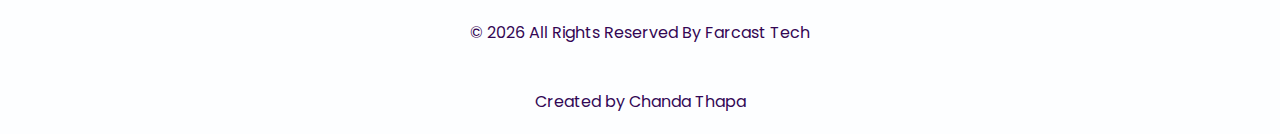
<file: work.html>
<!DOCTYPE html>
<html>

<head>
  <!-- Basic -->
  <meta charset="utf-8" />
  <meta http-equiv="X-UA-Compatible" content="IE=edge" />
  <!-- Mobile Metas -->
  <meta name="viewport" content="width=device-width, initial-scale=1, shrink-to-fit=no" />
  <!-- Site Metas -->
  <meta name="keywords" content="" />
  <meta name="description" content="" />
  <meta name="author" content="" />
  <link rel="shortcut icon" type="image/x-icon" href="images/logo.png" />

  <title>Farcast Tech</title>

  <!-- bootstrap core css -->
  <link rel="stylesheet" type="text/css" href="css/bootstrap.css" />

  <link href="https://fonts.googleapis.com/css?family=Poppins:400,700&display=swap" rel="stylesheet">
  <!-- Custom styles for this template -->
  <link href="css/style.css" rel="stylesheet" />
  <!-- responsive style -->
  <link href="css/responsive.css" rel="stylesheet" />
</head>

<body class="sub_page">
  <div class="hero_area">
    <!-- header section strats -->
    <header class="header_section">
      <div class="container-fluid">
        <nav class="navbar navbar-expand-lg custom_nav-container">
          <a class="navbar-brand" href="index.html">
            <img src="images/logo.png" alt="" />
            <span>
              Farcast Tech
            </span>
          </a>
          <button class="navbar-toggler" type="button" data-toggle="collapse" data-target="#navbarSupportedContent"
            aria-controls="navbarSupportedContent" aria-expanded="false" aria-label="Toggle navigation">
            <span class="navbar-toggler-icon"></span>
          </button>

          <div class="collapse navbar-collapse" id="navbarSupportedContent">
            <ul class="navbar-nav  ">
              <li class="nav-item ">
                <a class="nav-link" href="index.html">Home <span class="sr-only">(current)</span></a>
              </li>
              <li class="nav-item">
                <a class="nav-link" href="about.html"> About</a>
              </li>
              <li class="nav-item active">
                <a class="nav-link" href="work.html">Work </a>
              </li>
              <li class="nav-item">
                <a class="nav-link" href="category.html"> Category </a>
              </li>
            </ul>
            <div class="user_option">
              <a href="">
                <span>
                  Login
                </span>
              </a>
              <form class="form-inline my-2 my-lg-0 ml-0 ml-lg-4 mb-3 mb-lg-0">
                <button class="btn  my-2 my-sm-0 nav_search-btn" type="submit"></button>
              </form>
            </div>
          </div>
          <div>
            <div class="custom_menu-btn ">
              <button>
                <span class=" s-1">

                </span>
                <span class="s-2">

                </span>
                <span class="s-3">

                </span>
              </button>
            </div>
          </div>

        </nav>
      </div>
    </header>
    <!-- end header section -->
  </div>


  <!-- freelance section -->

  <section class="freelance_section layout_padding">
    <div id="accordion">
      <div class="container-fluid">
        <div class="row">
          <div class="col-md-5 offset-md-1">
            <div class="detail-box">
              <div class="heading_container">
                <h2>
                  Work Freelaner Has Done
                </h2>
              </div>
              <div class="tab_container">
                <div class="t-link-box" data-toggle="collapse" data-target="#collapseOne" aria-expanded="true"
                  aria-controls="collapseOne">
                  <div class="img-box">
                    <img src="images/f1.png" alt="">
                  </div>
                  <div class="detail-box">
                    <h5>
                      £250,000+
                    </h5>
                    <h3>
                      Paid to IT Professionals
                    </h3>
                  </div>
                </div>
                <div class="t-link-box collapsed" data-toggle="collapse" data-target="#collapseTwo"
                  aria-expanded="false" aria-controls="collapseTwo">
                  <div class="img-box">
                    <img src="images/f2.png" alt="">
                  </div>
                  <div class="detail-box">
                    <h5>
                      1000+
                    </h5>
                    <h3>
                      Invoices Generated
                    </h3>
                  </div>
                </div>
                <div class="t-link-box collapsed" data-toggle="collapse" data-target="#collapseThree"
                  aria-expanded="false" aria-controls="collapseThree">
                  <div class="img-box">
                    <img src="images/f3.png" alt="">
                  </div>
                  <div class="detail-box">
                    <h5>
                      100+
                    </h5>
                    <h3>
                      Worldwide IT Professional/Freelancer
                    </h3>
                  </div>
                </div>
                <div class="t-link-box collapsed" data-toggle="collapse" data-target="#collapseFour"
                  aria-expanded="false" aria-controls="collapseFour">
                  <div class="img-box">
                    <img src="images/f4.png" alt="">
                  </div>
                  <div class="detail-box">
                    <h5>
                      95%
                    </h5>
                    <h3>
                      Customer <br>
                      Satisfaction Rate
                    </h3>
                  </div>
                </div>
              </div>
            </div>
          </div>
          <div class="col-md-6">
            <div class="collapse show" id="collapseOne" aria-labelledby="headingOne" data-parent="#accordion">
              <div class="img-box">
                <img src="images/freelance-img.jpg" alt="">
              </div>
            </div>
            <div class="collapse" id="collapseTwo" aria-labelledby="headingTwo" data-parent="#accordion">
              <div class="img-box">
                <img src="images/freelance-img.jpg" alt="">
              </div>
            </div>
            <div class="collapse" id="collapseThree" aria-labelledby="headingThree" data-parent="#accordion">
              <div class="img-box">
                <img src="images/freelance-img.jpg" alt="">
              </div>
            </div>
            <div class="collapse" id="collapseFour" aria-labelledby="headingfour" data-parent="#accordion">
              <div class="img-box">
                <img src="images/freelance-img.jpg" alt="">
              </div>
            </div>
          </div>
        </div>
      </div>
    </div>
  </section>

  <!-- end freelance section -->

  <!-- info section -->

  <section class="info_section ">
    <div class="info_container layout_padding-top">
      <div class="container">
        <div class="info_top">
          <div class="info_logo">
            <img src="images/logo.png" alt="" />
            <span>
              Farcast Tech
            </span>
          </div>
          <div class="social_box">
            <a href="https://www.facebook.com/profile.php?id=61551553937338">
              <img src="images/fb.png" alt="">
            </a>
            <a href="https://x.com/FarcastTech?t=v7Jy_WIVNrYMwDBNb7B1Xg&s=09">
              <img src="images/twitter.png" alt="">
            </a>
            <a href="https://www.linkedin.com/company/farcastukltd/">
              <img src="images/linkedin.png" alt="">
            </a>
          </div>
        </div>

        <div class="info_main">
          <div class="row">
            <div class="col-md-3 col-lg-2">
              <div class="info_link-box">
                <h5>
                  Useful Link
                </h5>
                <ul>
                  <li class=" active">
                    <a class="" href="index.html">Home <span class="sr-only">(current)</span></a>
                  </li>
                  <li class="">
                    <a class="" href="about.html">About </a>
                  </li>
                  <li class="">
                    <a class="" href="work.html">Work </a>
                  </li>
                  <li class="">
                    <a class="" href="category.html">Category </a>
                  </li>
                </ul>
              </div>
            </div>
            <div class="col-md-3 ">
              <h5>
                About Us
              </h5>
              <p>
                Farcast Tech (UK) Limited conducting business as Farcast Tech, is Registered under The Registrar of
                Companies for England and Wales
                with Company Number 15159206
              </p>
            </div>



            <div class="col-md-3  offset-lg-1">
              <div class="info_form ">
                <h5>
                  Newsletter
                </h5>
                <form action="">
                  <input type="email" placeholder="Email">
                  <button>
                    Subscribe
                  </button>
                </form>
              </div>
            </div>
          </div>
        </div>
        <div class="row">
          <div class="col-lg-9 col-md-10 mx-auto">
            <div class="info_contact layout_padding2">
              <div class="row">
                <div class="col-md-3">
                  <a href="#" class="link-box">
                    <div class="img-box">
                      <img src="images/location.png" alt="">
                    </div>
                    <div class="detail-box">
                      <h6>
                        Registered Address: 71-75, Shelton street, Convent Garden, London, WC2H 9JQ, United Kingdom
                      </h6>
                    </div>
                  </a>
                </div>
                <div class="col-md-4">
                  <a href="#" class="link-box">
                    <div class="img-box">
                      <img src="images/mail.png" alt="">
                    </div>
                    <div class="detail-box">
                      <a href="mailto: contact@farcast.co.uk">contact@farcast.co.uk</a>

                    </div>
                  </a>
                </div>
                <div class="col-md-5">
                  <a href="#" class="link-box">
                    <div class="img-box">
                      <img src="images/call.png" alt="">
                    </div>
                    <div class="detail-box">
                    <h6>
                       Call +44 20 8058 7231
                      </h6> 
                    </div>
                  </a>
                </div>
              </div>
            </div>
          </div>
        </div>

      </div>
    </div>
  </section>

  <!-- end info section -->

  <!-- footer section -->
  <footer class="container-fluid footer_section ">
    <div class="container">
      <p>
        &copy; <span id="displayDate"></span> All Rights Reserved By
        <a>Farcast Tech</a>

      </p>
      <p><a href="https://www.facebook.com/chanda.thapa.18">Created by Chanda Thapa</a> </p>
    </div>
  </footer>
  <!-- end  footer section -->


  <script src="js/jquery-3.4.1.min.js"></script>
  <script src="js/bootstrap.js"></script>
  <script src="js/custom.js"></script>



</body>
</body>

</html>
</file>
<file: css/style.css>
body {
  font-family: 'Poppins', sans-serif;
  color: #0c0c0c;
  background-color: #ffffff;
}

.layout_padding {
  padding-top: 90px;
  padding-bottom: 90px;
}

.layout_padding2 {
  padding: 45px 0;
}

.layout_padding2-top {
  padding-top: 45px;
  padding-bottom: 45px;
}

.layout_padding2-bottom {
  padding-bottom: 45px;
}

.layout_padding-top {
  padding-top: 90px;
}

.layout_padding-bottom {
  padding-bottom: 90px;
}

.heading_container {
  display: -webkit-box;
  display: -ms-flexbox;
  display: flex;
}

.heading_container h2 {
  font-weight: bold;
  text-transform: uppercase;
}

/*header section*/
.hero_area {
  height: calc(100vh - 30px);
  background: -webkit-gradient(linear, left top, right top, color-stop(55%, #1a2e35), color-stop(55%, #3a055b));
  background: linear-gradient(to right, #1a2e35 55%, #390471 55%);
  display: -webkit-box;
  display: -ms-flexbox;
  display: flex;
  -webkit-box-orient: vertical;
  -webkit-box-direction: normal;
  -ms-flex-direction: column;
  flex-direction: column;
  position: relative;
}

.sub_page .hero_area {
  height: auto;
  background: none;
  background-color: #1a2e35;
}

.hero_area.sub_pages {
  height: auto;
}

.header_section {
  overflow-x: hidden;
}

.header_section .container-fluid {
  padding-right: 25px;
  padding-left: 25px;
}

.header_section .nav_container {
  margin: 0 auto;
}

.header_section .user_option {
  display: -webkit-box;
  display: -ms-flexbox;
  display: flex;
  -webkit-box-align: center;
  -ms-flex-align: center;
  align-items: center;
}

.header_section .user_option a {
  display: -webkit-box;
  display: -ms-flexbox;
  display: flex;
  color: #ffffff;
  -webkit-box-align: center;
  -ms-flex-align: center;
  align-items: center;
}

.header_section .user_option a img {
  min-width: 20px;
  height: 20px;
  margin-right: 5px;
}

.custom_nav-container.navbar-expand-lg .navbar-nav .nav-item .nav-link {
  padding: 10px 15px;
  color: #ffffff;
  text-align: center;
}

a,
a:hover,
a:focus {
  text-decoration: none;
}

a:hover,
a:focus {
  color: initial;
}

.btn,
.btn:focus {
  outline: none !important;
  -webkit-box-shadow: none;
  box-shadow: none;
}

.custom_nav-container .nav_search-btn {
  background-image: url(../images/search-icon.png);
  background-size: 17px;
  background-repeat: no-repeat;
  background-position-y: 7px;
  width: 35px;
  height: 35px;
  padding: 0;
  border: none;
}

.custom_nav-container form {
  padding-top: 7px;
}

.navbar-brand {
  margin-right: 5%;
  display: -webkit-box;
  display: -ms-flexbox;
  display: flex;
  -webkit-box-align: center;
  -ms-flex-align: center;
  align-items: center;
}

.navbar-brand img {
  width: 35px;
  margin-right: 5px;
}

.navbar-brand span {
  font-weight: bold;
  color: #ffffff;
  font-size: 24px;
}

.custom_nav-container {
  z-index: 99999;
  padding: 0;
  height: 70px;
}

.custom_nav-container .navbar-toggler {
  outline: none;
}

.custom_nav-container .navbar-toggler .navbar-toggler-icon {
  background-image: url(../images/menu.png);
  background-size: 30px;
  width: 32px;
  height: 32px;
}

.lg_toggl-btn {
  background-color: transparent;
  border: none;
  outline: none;
  width: 56px;
  height: 40px;
  cursor: pointer;
}

.lg_toggl-btn:focus {
  outline: none;
}

.login_btn-container {
  padding-top: 30px;
}

.login_btn-container a {
  color: #1cbbb4;
  text-transform: uppercase;
}

/*end header section*/
/* slider section */
.slider_section {
  -webkit-box-flex: 1;
  -ms-flex: 1;
  flex: 1;
  display: -webkit-box;
  display: -ms-flexbox;
  display: flex;
  -webkit-box-align: center;
  -ms-flex-align: center;
  align-items: center;
  position: relative;
}

.slider_section .row {
  -webkit-box-align: center;
  -ms-flex-align: center;
  align-items: center;
}

.slider_section .row>div {
  position: unset;
}

.slider_section .detail-box h1 {
  color: #ffffff;
  font-weight: bold;
  text-transform: uppercase;
}

.slider_section .detail-box p {
  color: #ffffff;
  margin-top: 15px;
}

.slider_section .detail-box .btn-box {
  display: -webkit-box;
  display: -ms-flexbox;
  display: flex;
  -ms-flex-wrap: wrap;
  flex-wrap: wrap;
  margin: 45px -5px 0 -5px;
}

.slider_section .detail-box .btn-box a {
  text-align: center;
  width: 165px;
  font-size: 15px;
  margin: 5px;
}

.slider_section .detail-box .btn-box .btn-1 {
  display: inline-block;
  padding: 10px 0;
  background-color: #ff4f5a;
  color: #ffffff;
  -webkit-transition: all 0.3s;
  transition: all 0.3s;
  border: 1px solid transparent;
  border-radius: 0;
}

.slider_section .detail-box .btn-box .btn-1:hover {
  background-color: transparent;
  border-color: #ff4f5a;
  color: #ff4f5a;
}

.slider_section .detail-box .btn-box .btn-2 {
  display: inline-block;
  padding: 10px 0;
  background-color: #ffffff;
  color: #252525;
  -webkit-transition: all 0.3s;
  transition: all 0.3s;
  border: 1px solid transparent;
  border-radius: 0;
}

.slider_section .detail-box .btn-box .btn-2:hover {
  background-color: transparent;
  border-color: #ffffff;
  color: #ffffff;
}

.slider_section .img-container .img-box img {
  width: 100%;
}

.slider_section #carouselExampleIndicators {
  position: unset;
  width: 100%;
}

.slider_section .carousel_btn-container {
  width: 120px;
  position: absolute;
  bottom: 0;
  display: -webkit-box;
  display: -ms-flexbox;
  display: flex;
  -webkit-box-pack: justify;
  -ms-flex-pack: justify;
  justify-content: space-between;
  left: 8.5%;
  z-index: 999;
  -webkit-transform: translateY(50%);
  transform: translateY(50%);
}

.slider_section .carousel_btn-container .carousel-control-prev,
.slider_section .carousel_btn-container .carousel-control-next {
  position: relative;
  width: 55px;
  height: 55px;
  border: none;
  border-radius: 100%;
  opacity: 1;
  background-repeat: no-repeat;
  background-size: 14px;
  background-position: center;
  background-color: #3d066d;
  margin: 2px;
}

.slider_section .carousel_btn-container .carousel-control-prev:hover,
.slider_section .carousel_btn-container .carousel-control-next:hover {
  background-color: #ff4f5a;
}

.slider_section .carousel_btn-container .carousel-control-prev {
  background-image: url(../images/prev.png);
}

.slider_section .carousel_btn-container .carousel-control-next {
  background-image: url(../images/next.png);
}

.slider_section ol.carousel-indicators {
  margin: 0;
  width: 75px;
  bottom: 45px;
  left: initial;
  right: 25px;
}

.slider_section ol.carousel-indicators li {
  border-radius: 100%;
  text-indent: 0px;
  text-align: center;
  line-height: 55px;
  color: #ffffff;
  background-color: transparent;
  opacity: 1;
  display: none;
}

.slider_section ol.carousel-indicators li.active {
  display: block;
}

.experience_section .row {
  -webkit-box-align: center;
  -ms-flex-align: center;
  align-items: center;
}

.experience_section .detail-box p {
  margin-top: 20px;
}

.experience_section .detail-box .btn-box {
  display: -webkit-box;
  display: -ms-flexbox;
  display: flex;
  -ms-flex-wrap: wrap;
  flex-wrap: wrap;
  margin: 45px -5px 0 -5px;
}

.experience_section .detail-box .btn-box a {
  text-align: center;
  width: 165px;
  font-size: 15px;
  margin: 5px;
}

.experience_section .detail-box .btn-box .btn-1 {
  display: inline-block;
  padding: 10px 0;
  background-color: #ff4f5a;
  color: #ffffff;
  -webkit-transition: all 0.3s;
  transition: all 0.3s;
  border: 1px solid transparent;
  border-radius: 0;
}

.experience_section .detail-box .btn-box .btn-1:hover {
  background-color: transparent;
  border-color: #ff4f5a;
  color: #ff4f5a;
}

.experience_section .detail-box .btn-box .btn-2 {
  display: inline-block;
  padding: 10px 0;
  background-color: #1a2e35;
  color: #ffffff;
  -webkit-transition: all 0.3s;
  transition: all 0.3s;
  border: 1px solid transparent;
  border-radius: 0;
}

.experience_section .detail-box .btn-box .btn-2:hover {
  background-color: transparent;
  border-color: #1a2e35;
  color: #1a2e35;
}

.experience_section .img-box img {
  width: 100%;
}

.category_section {
  background-color: #4c085f;
  color: #ffffff;
  text-align: center;
}

.category_section .heading_container {
  -webkit-box-pack: center;
  -ms-flex-pack: center;
  justify-content: center;
}

.category_section .heading_container h2 {
  border-bottom: 1px solid #ffffff;
}

.category_section .category_container {
  display: -webkit-box;
  display: -ms-flexbox;
  display: flex;
  -ms-flex-wrap: wrap;
  flex-wrap: wrap;
  -webkit-box-pack: justify;
  -ms-flex-pack: justify;
  justify-content: space-between;
  margin-top: 25px;
}

.category_section .category_container .box {
  display: -webkit-box;
  display: -ms-flexbox;
  display: flex;
  -webkit-box-orient: vertical;
  -webkit-box-direction: normal;
  -ms-flex-direction: column;
  flex-direction: column;
  -webkit-box-align: center;
  -ms-flex-align: center;
  align-items: center;
  margin: 10px 0;
  min-width: 130px;
  -ms-flex-preferred-size: 26%;
  flex-basis: 26%;
}

.category_section .category_container .box .img-box {
  width: 120px;
  height: 120px;
  display: -webkit-box;
  display: -ms-flexbox;
  display: flex;
  -webkit-box-pack: center;
  -ms-flex-pack: center;
  justify-content: center;
  -webkit-box-align: center;
  -ms-flex-align: center;
  align-items: center;
}

.about_section {
  text-align: center;
}

.about_section .img-box img {
  width: 100%;
}

.about_section .detail-box h2 {
  font-weight: bold;
  text-transform: uppercase;
}

.about_section .detail-box p {
  margin-top: 15px;
}

.about_section .detail-box a {
  display: inline-block;
  padding: 10px 45px;
  background-color: #ff4f5a;
  color: #ffffff;
  -webkit-transition: all 0.3s;
  transition: all 0.3s;
  border: 1px solid transparent;
  border-radius: 0;
  margin-top: 25px;
}

.about_section .detail-box a:hover {
  background-color: transparent;
  border-color: #ff4f5a;
  color: #ff4f5a;
}

.freelance_section .row {
  -webkit-box-align: center;
  -ms-flex-align: center;
  align-items: center;
}

.freelance_section .tab_container .t-link-box {
  margin: 25px 0;
  display: -webkit-box;
  display: -ms-flexbox;
  display: flex;
  -webkit-box-align: center;
  -ms-flex-align: center;
  align-items: center;
  cursor: pointer;
}

.freelance_section .tab_container .t-link-box .img-box {
  width: 90px;
  height: 90px;
  min-width: 90px;
  min-height: 90px;
  display: -webkit-box;
  display: -ms-flexbox;
  display: flex;
  -webkit-box-pack: center;
  -ms-flex-pack: center;
  justify-content: center;
  -webkit-box-align: center;
  -ms-flex-align: center;
  align-items: center;
  background-color: #1a2e35;
  border-radius: 100%;
  margin-right: 35px;
}

.freelance_section .tab_container .t-link-box .img-box img {
  width: auto;
  height: auto;
  max-width: 45px;
  max-height: 45px;
}

.freelance_section .tab_container .t-link-box .detail-box h5 {
  font-weight: bold;
  color: #ff4f5a;
}

.freelance_section .tab_container .t-link-box .detail-box h3 {
  font-weight: bold;
  color: #252525;
}

.freelance_section .tab_container .t-link-box[aria-expanded="true"] .img-box,
.freelance_section .tab_container .t-link-box:hover .img-box {
  background-color: #1cbbb4;
}

.freelance_section .img-box img {
  width: 100%;
}

.client_section .heading_container {
  -webkit-box-pack: center;
  -ms-flex-pack: center;
  justify-content: center;
  margin-bottom: 25px;
}

.client_section .detail-box {
  text-align: center;
  margin: 25px 35px;
  padding: 45px 65px 35px 65px;
  -webkit-box-shadow: 0px 0px 20px 0 rgba(0, 0, 0, 0.2);
  box-shadow: 0px 0px 20px 0 rgba(0, 0, 0, 0.2);
}

.client_section .detail-box h4 {
  font-weight: bold;
}

.client_section .detail-box p {
  margin-top: 15px;
  margin-bottom: 25px;
}

.client_section .carousel-control-prev,
.client_section .carousel-control-next {
  top: 50%;
  width: 65px;
  height: 65px;
  border: none;
  border-radius: 100%;
  opacity: 1;
  background-repeat: no-repeat;
  background-size: 10px;
  background-position: center;
  background-color: #1a2e35;
  margin: 2px;
  -webkit-transform: translateY(-50%);
  transform: translateY(-50%);
}

.client_section .carousel-control-prev {
  background-image: url(../images/prev-angle.png);
}

.client_section .carousel-control-next {
  background-image: url(../images/next-angle.png);
}

/* info section */
.info_section {
  position: relative;
  background-color: #1a2e35;
  color: #ffffff;
}

.info_section .heading_container {
  margin-bottom: 45px;
}

.info_section h5 {
  text-transform: uppercase;
  font-weight: bold;
  margin-bottom: 20px;
}

.info_section .info_top {
  display: -webkit-box;
  display: -ms-flexbox;
  display: flex;
  -webkit-box-align: center;
  -ms-flex-align: center;
  align-items: center;
  -webkit-box-pack: justify;
  -ms-flex-pack: justify;
  justify-content: space-between;
  margin-top: 35px;
  margin-bottom: 75px;
}

.info_section .info_top .info_logo {
  display: -webkit-box;
  display: -ms-flexbox;
  display: flex;
}

.info_section .info_top .info_logo img {
  width: 65px;
}

.info_section .info_top .info_logo span {
  color: #ffffff;
  font-weight: bold;
  font-size: 32px;
}

.info_section .info_top .social_box {
  display: -webkit-box;
  display: -ms-flexbox;
  display: flex;
  -webkit-box-align: center;
  -ms-flex-align: center;
  align-items: center;
}

.info_section .info_top .social_box a {
  margin: 0 10px;
}

.info_section .info_top .social_box a img {
  width: auto;
  height: auto;
  max-width: 30px;
  max-height: 30px;
}

.info_section a {
  text-transform: none;
}

.info_section ul {
  padding: 0;
}

.info_section ul li {
  list-style-type: none;
  margin: 3px 0;
}

.info_section ul li a {
  color: #ffffff;
}

.info_section .info_link-box {
  display: -webkit-box;
  display: -ms-flexbox;
  display: flex;
  -webkit-box-orient: vertical;
  -webkit-box-direction: normal;
  -ms-flex-direction: column;
  flex-direction: column;
}

.info_section .info_form form input {
  outline: none;
  width: 100%;
  padding: 7px 10px;
}

.info_section .info_form form button {
  display: inline-block;
  padding: 8px 40px;
  background-color: #ff4f5a;
  color: #ffffff;
  -webkit-transition: all 0.3s;
  transition: all 0.3s;
  border: 1px solid transparent;
  border-radius: 0;
  border: 1.5px solid #ffffff;
  margin-top: 15px;
  text-transform: uppercase;
  font-size: 15px;
}

.info_section .info_form form button:hover {
  background-color: transparent;
  border-color: #ff4f5a;
  color: #ff4f5a;
}

.info_section .info_contact .link-box {
  display: -webkit-box;
  display: -ms-flexbox;
  display: flex;
  -webkit-box-align: center;
  -ms-flex-align: center;
  align-items: center;
  margin: 30px 0;
  color: #ffffff;
}

.info_section .info_contact .link-box .img-box {
  display: -webkit-box;
  display: -ms-flexbox;
  display: flex;
  -webkit-box-pack: center;
  -ms-flex-pack: center;
  justify-content: center;
  -webkit-box-align: center;
  -ms-flex-align: center;
  align-items: center;
  min-width: 45px;
  min-height: 45px;
  margin-right: 20px;
}

.info_section .info_contact .link-box .img-box img {
  width: auto;
  height: auto;
  max-width: 30px;
  max-height: 30px;
}

/* end info section */
/* footer section*/
.footer_section {
  display: -webkit-box;
  display: -ms-flexbox;
  display: flex;
  -webkit-box-orient: vertical;
  -webkit-box-direction: normal;
  -ms-flex-direction: column;
  flex-direction: column;
  -webkit-box-pack: center;
  -ms-flex-pack: center;
  justify-content: center;
  background-color: #fdfeff;
}

.footer_section p {
  color: #340754;
  margin: 0;
  padding: 25px 0 20px 0;
  margin: 0 auto;
  text-align: center;
}

.footer_section a {
  color: #320855;
}

/* end footer section*/
#navbarSupportedContent {
  -webkit-transform: translateX(100vw);
  transform: translateX(100vw);
  opacity: 0;
  -webkit-transition: all 0.3s ease-in;
  transition: all 0.3s ease-in;
  -webkit-box-pack: justify;
  -ms-flex-pack: justify;
  justify-content: space-between;
  -webkit-box-align: center;
  -ms-flex-align: center;
  align-items: center;
}

#navbarSupportedContent.lg_nav-toggle {
  -webkit-transform: translateX(0);
  transform: translateX(0);
  opacity: 1;
}

.custom_menu-btn button {
  margin-top: 12px;
  outline: none;
  border: none;
  background-color: transparent;
}

.custom_menu-btn button span {
  display: block;
  width: 34px;
  height: 4px;
  background-color: #fff;
  margin: 7px 0;
  -webkit-transition: all 0.3s;
  transition: all 0.3s;
  border-radius: 10px;
}

.custom_menu-btn .s-2 {
  -webkit-transition: all 0.1s;
  transition: all 0.1s;
  width: 17px;
  margin-left: auto;
}

.menu_btn-style button .s-1 {
  -webkit-transform: rotate(45deg) translate(8px, 8px);
  transform: rotate(45deg) translate(8px, 8px);
}

.menu_btn-style button .s-2 {
  -webkit-transform: translateX(100px);
  transform: translateX(100px);
}

.menu_btn-style button .s-3 {
  -webkit-transform: rotate(-45deg) translate(8px, -8px);
  transform: rotate(-45deg) translate(8px, -8px);
}

/*# sourceMappingURL=style.css.map */
</file>
<file: css/responsive.css>
@media (max-width: 1120px) {}

@media (max-width: 992px) {
  .hero_area {
    height: auto;
  }

  #navbarSupportedContent {
    opacity: 1;
    transform: none;
    margin-top: 15px;
  }


  .navbar-toggler {
    padding: 0.25rem 0;
  }


  .header_section .user_option {
    display: none;
  }

  .custom_menu-btn {
    display: none;
  }

  .navbar-nav {
    align-items: center;
  }

  .custom_nav-container .navbar-toggler {
    margin-left: auto;
  }

  .custom_nav-container {
    padding: 15px 0;
    height: auto;
  }

  .slider_section {
    padding-top: 45px;
    padding-bottom: 120px;
  }

  .info_section .info_contact .link-box .img-box {
    margin-right: 8px;
  }

}

@media (max-width: 767px) {
  .hero_area {
    background: none;
    background-color: #1a2e35;
    /* background: linear-gradient(to bottom, #1a2e35 40%, #1cbbb4 40%); */
  }

  .slider_section {
    text-align: center;
    padding-bottom: 0;
  }

  .slider_section .detail-box {
    margin-bottom: 75px;
  }

  .slider_section .detail-box .btn-box {
    justify-content: center;
  }


  .img-container {
    padding: 0;
  }

  .slider_section .img-container .img-box {

    padding: 45px 0;
    background-color: #6d0d9d;
  }

  .experience_section .img-box {

    margin-bottom: 45px;

  }

  .category_section .category_container .box {
    flex-basis: 34%;
  }

  .client_section .detail-box {
    margin: 25px;
    padding: 45px 25px 35px 25px;
  }

  .client_section .carousel-control-prev,
  .client_section .carousel-control-next {
    top: 92%;
  }

  .info_section .info_top {

    flex-direction: column;

  }

  .info_section .info_top .social_box {
    margin-top: 35px;
  }

  .info_section .row>div {

    display: flex;
    flex-direction: column;
    align-items: center;
    text-align: center;
    margin-bottom: 25px;

  }

  .info_section .info_contact .link-box {
    margin: 0;
  }



}

@media (max-width: 576px) {
  .category_section .category_container {
    justify-content: center;
  }

  .category_section .category_container .box {
    flex-basis: 52%;
  }
}

@media (max-width: 480px) {}

@media (max-width: 420px) {
  .client_section .detail-box {
    margin: 25px 5px;
    box-shadow: 0px 0px 2px 0 rgba(0, 0, 0, 0.2);
  }

  .slider_section .carousel_btn-container {

    width: 100px;
  }

  .slider_section .carousel_btn-container .carousel-control-prev,
  .slider_section .carousel_btn-container .carousel-control-next {
    width: 45px;
    height: 45px;
    background-size: 12px;
  }

  .slider_section ol.carousel-indicators {
    right: 0;
  }

  .client_section .carousel-control-prev,
  .client_section .carousel-control-next {

    top: 95%;

  }


  .client_section .carousel-control-prev,
  .client_section .carousel-control-next {
    width: 50px;
    height: 50px;
    background-size: 8px;
  }

  .freelance_section .tab_container .t-link-box .detail-box h3 {
    font-size: 22px;
  }
}

@media (max-width: 360px) {}

@media (min-width: 1200px) {
  .container {
    max-width: 1170px;
  }
}
</file>
